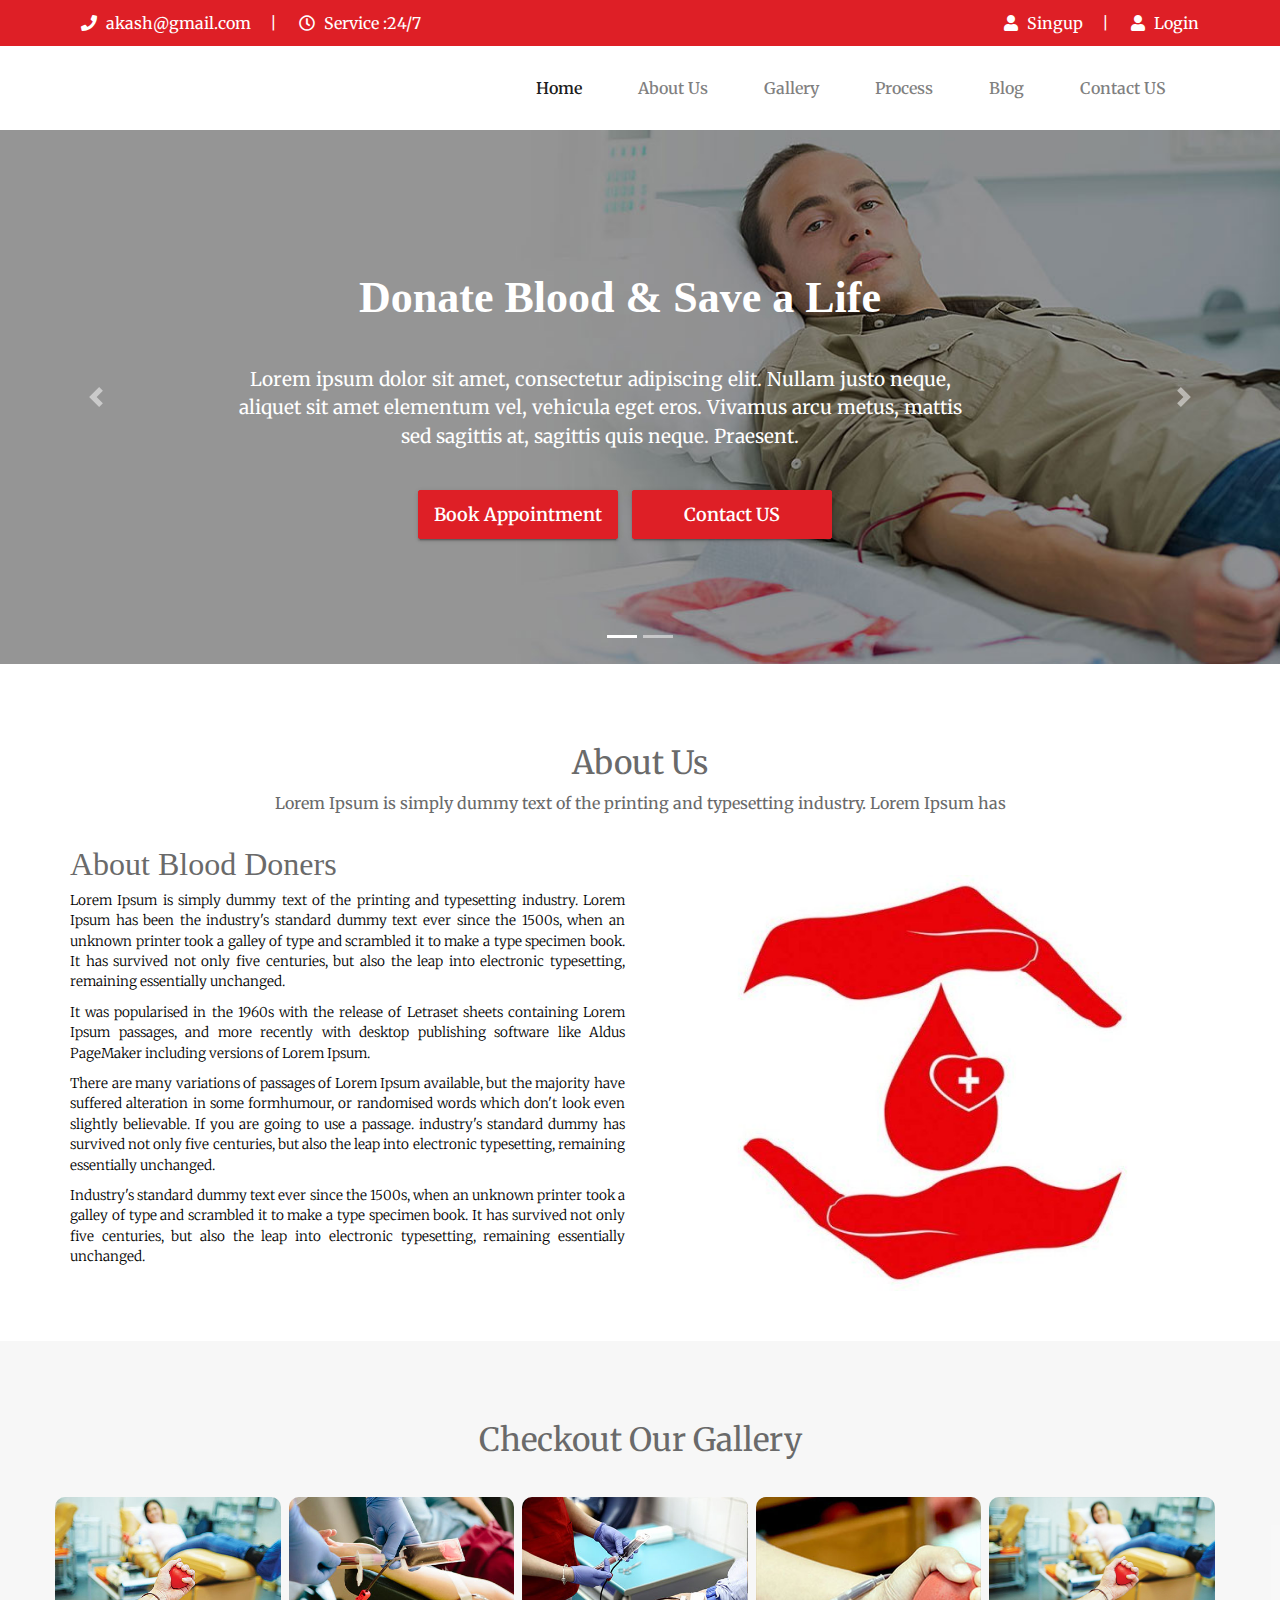
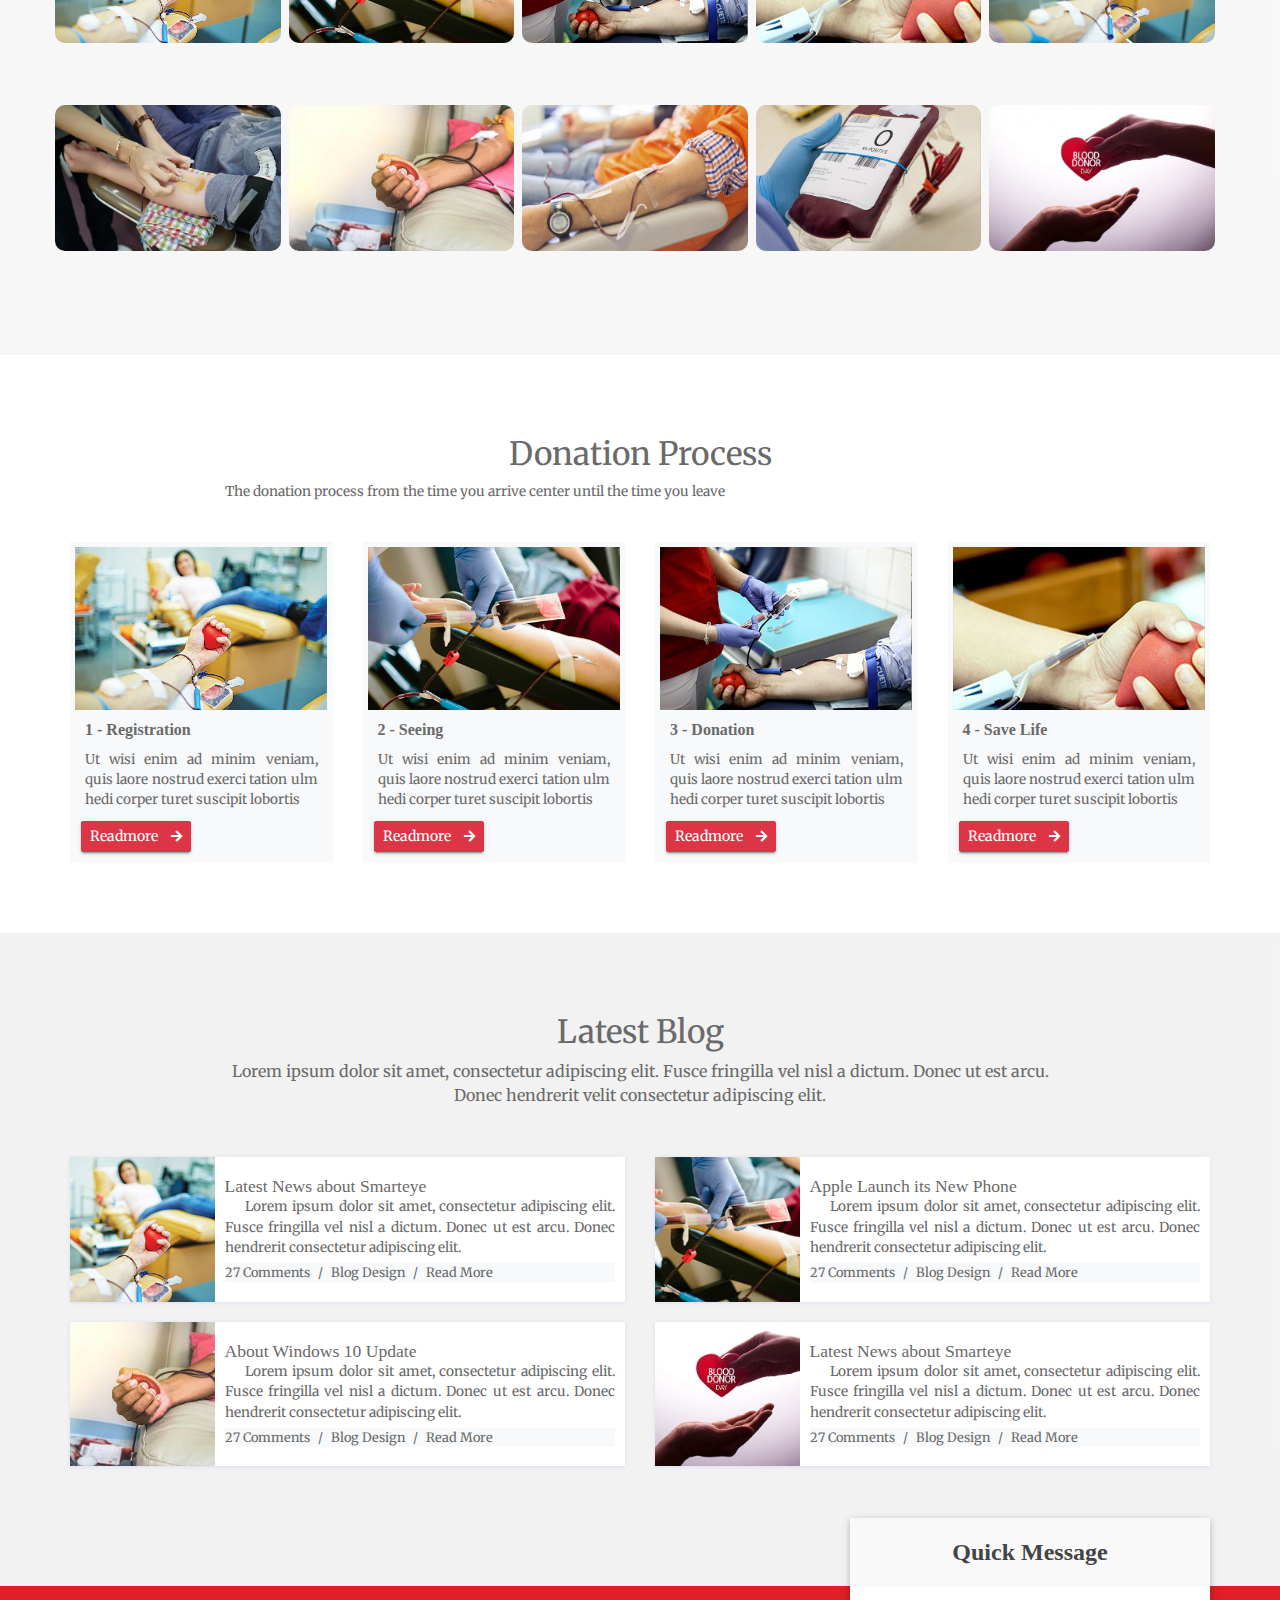
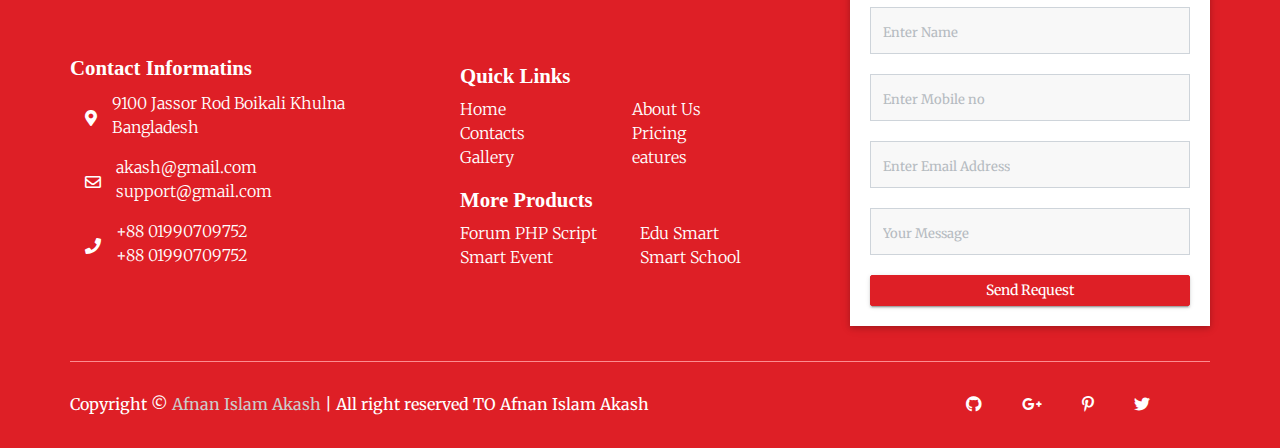
<file: blood bank/index.html>
<!doctype html>
<html lang="en">

<head>
    <meta charset="utf-8">
    <meta name="viewport" content="width=device-width, initial-scale=1, shrink-to-fit=no">
    <title>Blood Bakn</title>
    <link rel="shortcut icon" href="assets/images/fav.png" type="image/x-icon">
    <link href="https://fonts.googleapis.com/css?family=Merriweather&display=swap" rel="stylesheet">
    <link rel="shortcut icon" href="assets/images/fav.jpg">
    <link rel="stylesheet" href="assets/css/bootstrap.min.css">
    <link rel="stylesheet" href="assets/css/fontawsom-all.min.css">
    <link rel="stylesheet" href="assets/plugins/grid-gallery/css/grid-gallery.min.css">
    <link rel="stylesheet" type="text/css" href="assets/css/style.css" />
</head>

<body>
        <header class="continer-fluid ">
            <div class="header-top">
                <div class="container">
                    <div class="row col-det">
                        <div class="col-lg-6 d-none d-lg-block">
                            <ul class="ulleft">
                                <li>
                                    <i class="fa fa-phone"></i>
                                    akash@gmail.com
                                    <span>|</span></li>
                                <li>
                                    <i class="far fa-clock"></i>
                                    Service :24/7</li>
                            </ul>
                        </div>
                        <div class="col-lg-6 col-md-12">
                            <ul class="ulright">
                                <li>
                                    <i class="fas fa-user"></i>
                                   <a href="singup.html" style="color:#fff;"> Singup </a>
                                    <span>|</span></li>
                                <li>
                                    <i class="fas fa-user"></i>
                                    <a href="login.html" style="color:#fff;"> Login </a>
                                </li>
                            </ul>
                        </div>
                    </div>
                </div>
            </div>
            <div id="menu-jk" class="header-bottom">
                <div class="container">
                    <div class="row nav-row">
                        <div class="col-md-3 logo">
                            
                        </div>
                        <div class="col-md-9 nav-col">
                            <nav class="navbar navbar-expand-lg navbar-light">

                                <button
                                    class="navbar-toggler"
                                    type="button"
                                    data-toggle="collapse"
                                    data-target="#navbarNav"
                                    aria-controls="navbarNav"
                                    aria-expanded="false"
                                    aria-label="Toggle navigation">
                                    <span class="navbar-toggler-icon"></span>
                                </button>
                                <div class="collapse navbar-collapse" id="navbarNav">
                                    <ul class="navbar-nav">
                                        <li class="nav-item active">
                                            <a class="nav-link" href="index.html">Home
                                            </a>
                                        </li>
                                        <li class="nav-item">
                                            <a class="nav-link" href="#about">About Us</a>
                                        </li>
                                       
                                        <li class="nav-item">
                                            <a class="nav-link" href="#gallery">Gallery</a>
                                        </li>
                                         <li class="nav-item">
                                            <a class="nav-link" href="#process">Process</a>
                                        </li>
                                        <li class="nav-item">
                                            <a class="nav-link" href="#blog">Blog</a>
                                        </li>
                                        <li class="nav-item">
                                            <a class="nav-link" href="#contact">Contact US</a>
                                        </li>
                                    </ul>
                                </div>
                            </nav>
                        </div>
                    </div>
                </div>
            </div>
        </header>
        
        
    <!-- ################# Slider Starts Here#######################--->

    <div class="slider-detail">

        <div id="carouselExampleIndicators" class="carousel slide" data-ride="carousel">
            <ol class="carousel-indicators">
                <li data-target="#carouselExampleIndicators" data-slide-to="0" class="active"></li>
                <li data-target="#carouselExampleIndicators" data-slide-to="1"></li>

            </ol>
            <div class="carousel-inner">
                <div class="carousel-item active">
                    <img class="d-block w-100" src="assets/images/slider/slide-02.jpg" alt="First slide">
                    <div class="carousel-caption d-none d-md-block">
                        <h5 class=" bounceInDown">Donate Blood & Save a Life</h5>
                        <p class=" bounceInLeft">Lorem ipsum dolor sit amet, consectetur adipiscing elit. Nullam justo neque, <br>
                            aliquet sit amet elementum vel, vehicula eget eros. Vivamus arcu metus, mattis <br>
                            sed sagittis at, sagittis quis neque. Praesent.</p>

                        <div class=" vbh">

                            <div class="btn btn-success  bounceInUp"> Book Appointment </div>
                            <div class="btn btn-success  bounceInUp"> Contact US </div>
                        </div>
                    </div>
                </div>

                <div class="carousel-item">
                    <img class="d-block w-100" src="assets/images/slider/slide-03.jpg" alt="Third slide">
                    <div class="carousel-caption vdg-cur d-none d-md-block">
                        <h5 class=" bounceInDown">Donate Blood & Save a Life</h5>
                        <p class=" bounceInLeft">Lorem ipsum dolor sit amet, consectetur adipiscing elit. Nullam justo neque, <br>
                            aliquet sit amet elementum vel, vehicula eget eros. Vivamus arcu metus, mattis <br>
                            sed sagittis at, sagittis quis neque. Praesent.</p>

                        <div class=" vbh">

                            <div class="btn btn-danger  bounceInUp"> Donate Now </div>
                            <div class="btn btn-danger  bounceInUp"> Contact US </div>
                        </div>
                    </div>
                </div>

            </div>
            <a class="carousel-control-prev" href="#carouselExampleIndicators" role="button" data-slide="prev">
                <span class="carousel-control-prev-icon" aria-hidden="true"></span>
                <span class="sr-only">Previous</span>
            </a>
            <a class="carousel-control-next" href="#carouselExampleIndicators" role="button" data-slide="next">
                <span class="carousel-control-next-icon" aria-hidden="true"></span>
                <span class="sr-only">Next</span>
            </a>
        </div>


    </div>
    
    <!--*************** About Us Starts Here ***************-->
   <section id="about" class="contianer-fluid about-us">
       <div class="container">
           <div class="row session-title">
               <h2>About Us</h2>
               <p>Lorem Ipsum is simply dummy text of the printing and typesetting industry. Lorem Ipsum has</p>
           </div>
            <div class="row">
                <div class="col-md-6 text">
                    <h2>About Blood Doners</h2>
                    <p>Lorem Ipsum is simply dummy text of the printing and typesetting industry. Lorem Ipsum has been the industry's standard dummy text ever since the 1500s, when an unknown printer took a galley of type and scrambled it to make a type specimen book. It has survived not only five centuries, but also the leap into electronic typesetting, remaining essentially unchanged.</p>
                    <p> It was popularised in the 1960s with the release of Letraset sheets containing Lorem Ipsum passages, and more recently with desktop publishing software like Aldus PageMaker including versions of Lorem Ipsum.</p>
                    <p>There are many variations of passages of Lorem Ipsum available, but the majority have suffered alteration in some formhumour, or randomised words which don't look even slightly believable. If you are going to use a passage. industry's standard dummy has survived not only five centuries, but also the leap into electronic typesetting, remaining essentially unchanged.</p>
                    <p>Industry's standard dummy text ever since the 1500s, when an unknown printer took a galley of type and scrambled it to make a type specimen book. It has survived not only five centuries, but also the leap into electronic typesetting, remaining essentially unchanged.</p>
                </div>
                <div class="col-md-6 image">
                    <img src="assets/images/about.jpg" alt="">
                </div>
            </div>
       </div>
   </section>
    
          
    
      <!-- ################# Gallery Start Here #######################--->
     
    <div id="gallery" class="gallery container-fluid">
        <div class="container">
            <div class="row session-title">
                <h2>Checkout Our Gallery</h2>
            </div>
            <div class="gallery-row row">
                    <div id="gg-screen"></div>
                    <div class="gg-box">
                            <div class="gg-element">
                                <img src="assets/images/gallery/g1.jpg">
                            </div>
                            <div class="gg-element">
                                <img src="assets/images/gallery/g2.jpg">
                            </div>
                            <div class="gg-element">
                                <img src="assets/images/gallery/g3.jpg">
                            </div>
                            <div class="gg-element">
                                <img src="assets/images/gallery/g4.jpg">
                            </div>
                            <div class="gg-element">
                                <img src="assets/images/gallery/g5.jpg">
                            </div>
                            <div class="gg-element">
                                <img src="assets/images/gallery/g6.jpg">
                            </div>
                            <div class="gg-element">
                                <img src="assets/images/gallery/g7.jpg">
                            </div>
                            <div class="gg-element">
                                <img src="assets/images/gallery/g8.jpg">
                            </div>
                            <div class="gg-element">
                                <img src="assets/images/gallery/g9.jpg">
                            </div>
                            <div class="gg-element">
                                <img src="assets/images/gallery/g10.jpg">
                            </div>
                            
                            
                          </div>
            </div>
        </div>
    </div>
    
    
    
     <!-- ################# Donation Process Start Here #######################--->
     
     <section id="process" class="donation-care">
         <div class="container">
           <div class="row session-title">
               <h2>Donation Process</h2>
               <p>The donation process from the time you arrive center until the time you leave</p>
           </div>
            <div class="row">
                 <div class="col-md-3 col-sm-6 vd">
                    <div class="bkjiu">
                     <img src="assets/images/gallery/g1.jpg" alt="">
                     <h4><b>1 - </b>Registration</h4>
                     <p>Ut wisi enim ad minim veniam, quis laore nostrud exerci tation ulm hedi corper turet suscipit lobortis</p>
                     <button class="btn btn-sm btn-danger">Readmore <i class="fas fa-arrow-right"></i></button>
                     </div>
                 </div>
                 <div class="col-md-3 col-sm-6 vd">
                    <div class="bkjiu">
                     <img src="assets/images/gallery/g2.jpg" alt="">
                        <h4><b>2 - </b>Seeing</h4>
                     <p>Ut wisi enim ad minim veniam, quis laore nostrud exerci tation ulm hedi corper turet suscipit lobortis</p>
                     <button class="btn btn-sm btn-danger">Readmore <i class="fas fa-arrow-right"></i></button>
                     </div>
                 </div>
                 <div class="col-md-3 col-sm-6 vd">
                    <div class="bkjiu">
                     <img src="assets/images/gallery/g3.jpg" alt="">
                        <h4><b>3 - </b>Donation</h4>
                     <p>Ut wisi enim ad minim veniam, quis laore nostrud exerci tation ulm hedi corper turet suscipit lobortis</p>
                     <button class="btn btn-sm btn-danger">Readmore <i class="fas fa-arrow-right"></i></button>
                     </div>
                 </div>
                 <div class="col-md-3 col-sm-6 vd">
                    <div class="bkjiu">
                        <img src="assets/images/gallery/g4.jpg" alt="">
                        <h4><b>4 - </b>Save Life</h4>
                         <p>Ut wisi enim ad minim veniam, quis laore nostrud exerci tation ulm hedi corper turet suscipit lobortis</p>
                         <button class="btn btn-sm btn-danger">Readmore <i class="fas fa-arrow-right"></i></button>
                    </div> 
                 </div>
            </div>
            
             
         </div>
     </section>
     
     
     
     
         <!--################### Our Blog Starts Here #######################--->
        <div id="blog" class="blog-container contaienr-fluid">
            <div class="container">
                <div class="session-title row">
                  <h2>Latest Blog</h2>
                  <p>Lorem ipsum dolor sit amet, consectetur adipiscing elit. Fusce fringilla vel nisl a dictum. Donec ut est arcu. Donec hendrerit velit consectetur adipiscing elit.</p>
                </div>
                <div class="row news-row">
                    <div class="col-md-6">
                        <div class="news-card">
                            <div class="image">
                                <img src="assets/images/blog/blog_01.jpg" alt="">
                            </div>
                            <div class="detail">
                                <h3>Latest News about Smarteye</h3>
                                <p>Lorem ipsum dolor sit amet, consectetur adipiscing elit. Fusce fringilla vel nisl a dictum. Donec ut est arcu. Donec hendrerit consectetur adipiscing elit. </p>
                                <p class="footp">
                                    27 Comments <span>/</span>
                                    Blog Design <span>/</span>
                                    Read More
                                </p>
                            </div>
                        </div>
                    </div>
                    <div class="col-md-6">
                        <div class="news-card">
                            <div class="image">
                                <img src="assets/images/blog/blog_02.jpg" alt="">
                            </div>
                            <div class="detail">
                                <h3>Apple Launch its New Phone</h3>
                                <p>Lorem ipsum dolor sit amet, consectetur adipiscing elit. Fusce fringilla vel nisl a dictum. Donec ut est arcu. Donec hendrerit consectetur adipiscing elit. </p>
                                <p class="footp">
                                    27 Comments <span>/</span>
                                    Blog Design <span>/</span>
                                    Read More
                                </p>
                            </div>
                        </div>
                    </div>
                    <div class="col-md-6">
                        <div class="news-card">
                            <div class="image">
                                <img src="assets/images/blog/blog_03.jpg" alt="">
                            </div>
                            <div class="detail">
                                <h3>About Windows 10 Update</h3>
                                <p>Lorem ipsum dolor sit amet, consectetur adipiscing elit. Fusce fringilla vel nisl a dictum. Donec ut est arcu. Donec hendrerit consectetur adipiscing elit. </p>
                                <p class="footp">
                                    27 Comments <span>/</span>
                                    Blog Design <span>/</span>
                                    Read More
                                </p>
                            </div>
                        </div>
                    </div>
                    <div class="col-md-6">
                        <div class="news-card">
                            <div class="image">
                                <img src="assets/images/blog/blog_04.jpg" alt="">
                            </div>
                            <div class="detail">
                                <h3>Latest News about Smarteye</h3>
                                <p>Lorem ipsum dolor sit amet, consectetur adipiscing elit. Fusce fringilla vel nisl a dictum. Donec ut est arcu. Donec hendrerit consectetur adipiscing elit. </p>
                                <p class="footp">
                                    27 Comments <span>/</span>
                                    Blog Design <span>/</span>
                                    Read More
                                </p>
                            </div>
                        </div>
                    </div>
                </div>
            </div>
        </div>

     
     

   
      <!--*************** Footer  Starts Here *************** -->
    <footer id="contact" class="container-fluid">
        <div class="container">
            
            <div class="row content-ro">
                <div class="col-lg-4 col-md-12 footer-contact">
                    <h2>Contact Informatins</h2>
                    <div class="address-row">
                        <div class="icon">
                            <i class="fas fa-map-marker-alt"></i>
                        </div>
                        <div class="detail">
                            <p>9100 Jassor Rod Boikali Khulna Bangladesh</p>
                        </div>
                    </div>
                    <div class="address-row">
                        <div class="icon">
                            <i class="far fa-envelope"></i>
                        </div>
                        <div class="detail">
                            <p>akash@gmail.com <br> support@gmail.com</p>
                        </div>
                    </div>
                    <div class="address-row">
                        <div class="icon">
                            <i class="fas fa-phone"></i>
                        </div>
                        <div class="detail">
                            <p>+88 01990709752 <br> +88 01990709752</p>
                        </div>
                    </div>
                </div>
                <div class="col-lg-4 col-md-12 footer-links">
                   <div class="row no-margin mt-2">
                    <h2>Quick Links</h2>
                    <ul>
                        <li>Home</li>
                        <li>About Us</li>
                        <li>Contacts</li>
                        <li>Pricing</li>
                        <li>Gallery</li>
                        <li>eatures</li>

                    </ul>
                    </div>
                   <div class="row no-margin mt-1">
                       <h2 class="m-t-2">More Products</h2>
                     <ul>
                        <li>Forum PHP Script</li>
                        <li>Edu Smart</li>
                        <li>Smart Event</li>
                        <li>Smart School</li>


                    </ul>
                   </div>

                </div>
                <div class="col-lg-4 col-md-12 footer-form">
                    <div class="form-card">
                        <div class="form-title">
                            <h4>Quick Message</h4>
                        </div>
                        <div class="form-body">
                            <input type="text" placeholder="Enter Name" class="form-control">
                            <input type="text" placeholder="Enter Mobile no" class="form-control">
                            <input type="text" placeholder="Enter Email Address" class="form-control">
                            <input type="text" placeholder="Your Message" class="form-control">
                            <button class="btn btn-sm btn-primary w-100">Send Request</button>
                        </div>
                    </div>
                </div>
            </div>
            <div class="footer-copy">
                <div class="row">
                    <div class="col-lg-8 col-md-6">
                        <p>Copyright © <a href="https://github.com/monirulislamakash">Afnan Islam Akash</a> | All right reserved TO Afnan Islam Akash</p>
                    </div>
                    <div class="col-lg-4 col-md-6 socila-link">
                        <ul>
                            <li><a><i class="fab fa-github"></i></a></li>
                            <li><a><i class="fab fa-google-plus-g"></i></a></li>
                            <li><a><i class="fab fa-pinterest-p"></i></a></li>
                            <li><a><i class="fab fa-twitter"></i></a></li>
                            <li><a><i class="fab fa-facebook-f"></i></a></li>
                        </ul>
                    </div>
                </div>
            </div>
        </div>
    </footer>
    
    
</body>

    <script src="assets/js/jquery-3.2.1.min.js"></script>
    <script src="assets/js/popper.min.js"></script>
    <script src="assets/js/bootstrap.min.js"></script>
    <script src="assets/plugins/grid-gallery/js/grid-gallery.min.js"></script>
    <script src="assets/plugins/scroll-fixed/jquery-scrolltofixed-min.js"></script>
    <script src="assets/js/script.js"></script>
</html>
</file>
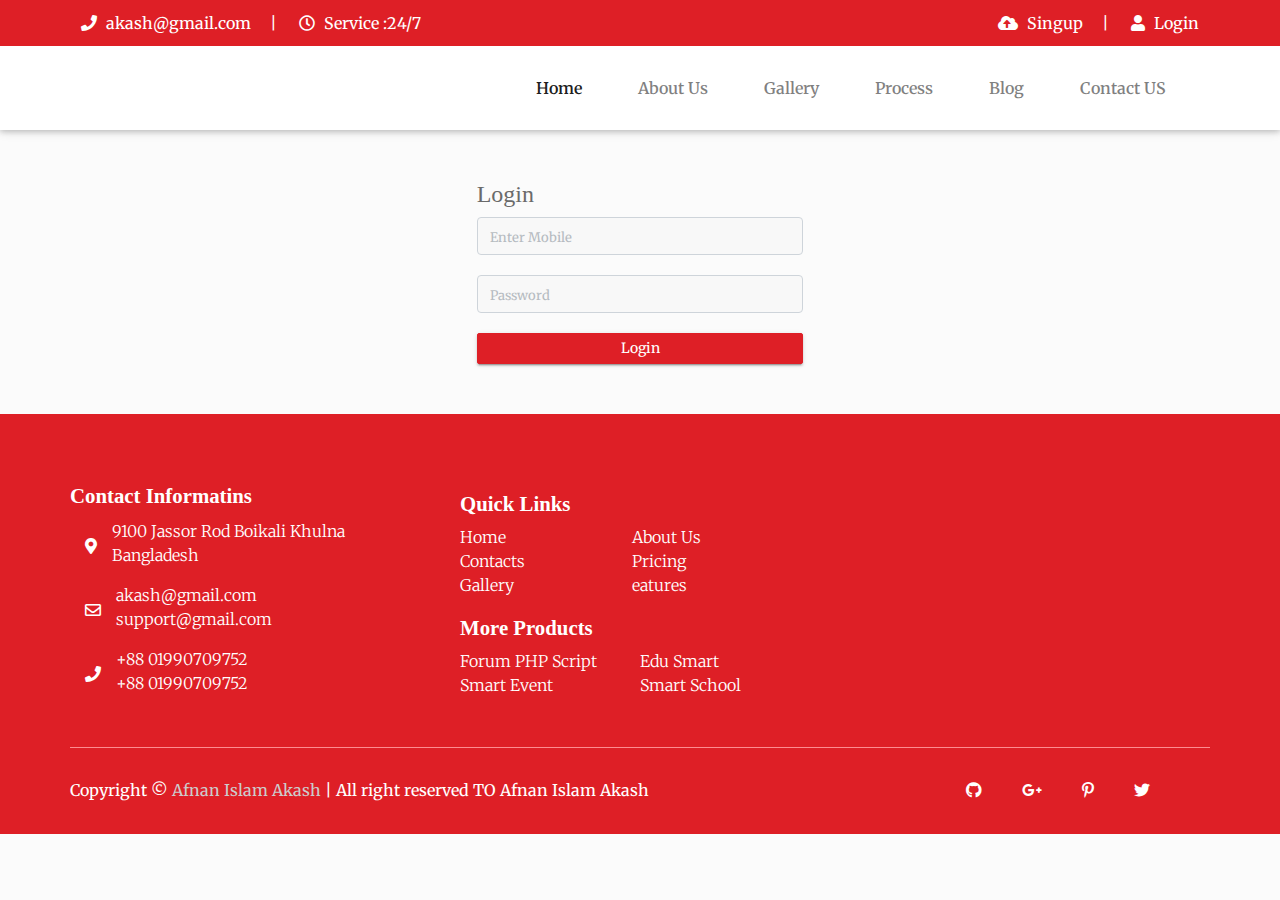
<file: blood bank/login.html>
<!doctype html>
<html lang="en">

<head>
    <meta charset="utf-8">
    <meta name="viewport" content="width=device-width, initial-scale=1, shrink-to-fit=no">
    <title>Blood Bakn</title>
    <link rel="shortcut icon" href="assets/images/fav.png" type="image/x-icon">
    <link href="https://fonts.googleapis.com/css?family=Merriweather&display=swap" rel="stylesheet">
    <link rel="shortcut icon" href="assets/images/fav.jpg">
    <link rel="stylesheet" href="assets/css/bootstrap.min.css">
    <link rel="stylesheet" href="assets/css/fontawsom-all.min.css">
    <link rel="stylesheet" href="assets/plugins/grid-gallery/css/grid-gallery.min.css">
    <link rel="stylesheet" type="text/css" href="assets/css/style.css" />
</head>

<body>
        <header class="continer-fluid ">
            <div class="header-top">
                <div class="container">
                    <div class="row col-det">
                        <div class="col-lg-6 d-none d-lg-block">
                            <ul class="ulleft">
                                <li>
                                    <i class="fa fa-phone"></i>
                                    akash@gmail.com
                                    <span>|</span></li>
                                <li>
                                    <i class="far fa-clock"></i>
                                    Service :24/7</li>
                            </ul>
                        </div>
                        <div class="col-lg-6 col-md-12">
                            <ul class="ulright">
                                <li>
                                    <i class="fas fa-cloud-upload-alt"></i>
                                    <a href="singup.html" style="color:#fff;"> Singup </a>
                                    <span>|</span></li>
                                <li>
                                    <i class="fas fa-user"></i>
                                   <a href="login.html" style="color:#fff;"> Login </a>
                                </li>
                            </ul>
                        </div>
                    </div>
                </div>
            </div>
            <div id="menu-jk" class="header-bottom">
                <div class="container">
                    <div class="row nav-row">
                        <div class="col-md-3 logo">
                            
                        </div>
                        <div class="col-md-9 nav-col">
                            <nav class="navbar navbar-expand-lg navbar-light">

                                <button
                                    class="navbar-toggler"
                                    type="button"
                                    data-toggle="collapse"
                                    data-target="#navbarNav"
                                    aria-controls="navbarNav"
                                    aria-expanded="false"
                                    aria-label="Toggle navigation">
                                    <span class="navbar-toggler-icon"></span>
                                </button>
                                <div class="collapse navbar-collapse" id="navbarNav">
                                    <ul class="navbar-nav">
                                        <li class="nav-item active">
                                            <a class="nav-link" href="index.html">Home
                                            </a>
                                        </li>
                                        <li class="nav-item">
                                            <a class="nav-link" href="index.html#about">About Us</a>
                                        </li>
                                       
                                        <li class="nav-item">
                                            <a class="nav-link" href="index.html#gallery">Gallery</a>
                                        </li>
                                         <li class="nav-item">
                                            <a class="nav-link" href="index.html#process">Process</a>
                                        </li>
                                        <li class="nav-item">
                                            <a class="nav-link" href="index.html#blog">Blog</a>
                                        </li>
                                        <li class="nav-item">
                                            <a class="nav-link" href="index.html#contact">Contact US</a>
                                        </li>
                                    </ul>
                                </div>
                            </nav>
                        </div>
                    </div>
                </div>
            </div>
        </header>
        
        
    <!-- ################# Slider Starts Here#######################--->

    

                <div class="col-lg-4 col-md-12" style="padding:50px; margin:0 auto; width:100%;">
                    <div class="form-card">
                        <div class="form-title">
                            <h4>Login</h4>
                        </div>
                        <div class="form-body">
                            <input type="text" placeholder="Enter Mobile" class="form-control">
                            <input type="text" placeholder="Password" class="form-control">

                            <button class="btn btn-sm btn-primary w-100">Login</button>
                        </div>
                    </div>
                </div>
     

   
      <!--*************** Footer  Starts Here *************** -->
    <footer id="contact" class="container-fluid">
        <div class="container">
            
            <div class="row content-ro">
                <div class="col-lg-4 col-md-12 footer-contact">
                    <h2>Contact Informatins</h2>
                    <div class="address-row">
                        <div class="icon">
                            <i class="fas fa-map-marker-alt"></i>
                        </div>
                        <div class="detail">
                            <p>9100 Jassor Rod Boikali Khulna Bangladesh</p>
                        </div>
                    </div>
                    <div class="address-row">
                        <div class="icon">
                            <i class="far fa-envelope"></i>
                        </div>
                        <div class="detail">
                            <p>akash@gmail.com <br> support@gmail.com</p>
                        </div>
                    </div>
                    <div class="address-row">
                        <div class="icon">
                            <i class="fas fa-phone"></i>
                        </div>
                        <div class="detail">
                            <p>+88 01990709752 <br> +88 01990709752</p>
                        </div>
                    </div>
                </div>
                <div class="col-lg-4 col-md-12 footer-links">
                   <div class="row no-margin mt-2">
                    <h2>Quick Links</h2>
                    <ul>
                        <li>Home</li>
                        <li>About Us</li>
                        <li>Contacts</li>
                        <li>Pricing</li>
                        <li>Gallery</li>
                        <li>eatures</li>

                    </ul>
                    </div>
                   <div class="row no-margin mt-1">
                       <h2 class="m-t-2">More Products</h2>
                     <ul>
                        <li>Forum PHP Script</li>
                        <li>Edu Smart</li>
                        <li>Smart Event</li>
                        <li>Smart School</li>


                    </ul>
                   </div>

                </div>
            </div>
            <div class="footer-copy">
                <div class="row">
                    <div class="col-lg-8 col-md-6">
                        <p>Copyright © <a href="https://github.com/monirulislamakash">Afnan Islam Akash</a> | All right reserved TO Afnan Islam Akash</p>
                    </div>
                    <div class="col-lg-4 col-md-6 socila-link">
                        <ul>
                            <li><a><i class="fab fa-github"></i></a></li>
                            <li><a><i class="fab fa-google-plus-g"></i></a></li>
                            <li><a><i class="fab fa-pinterest-p"></i></a></li>
                            <li><a><i class="fab fa-twitter"></i></a></li>
                            <li><a><i class="fab fa-facebook-f"></i></a></li>
                        </ul>
                    </div>
                </div>
            </div>
        </div>
    </footer>
    
    
</body>

    <script src="assets/js/jquery-3.2.1.min.js"></script>
    <script src="assets/js/popper.min.js"></script>
    <script src="assets/js/bootstrap.min.js"></script>
    <script src="assets/plugins/grid-gallery/js/grid-gallery.min.js"></script>
    <script src="assets/plugins/scroll-fixed/jquery-scrolltofixed-min.js"></script>
    <script src="assets/js/script.js"></script>
</html>
</file>
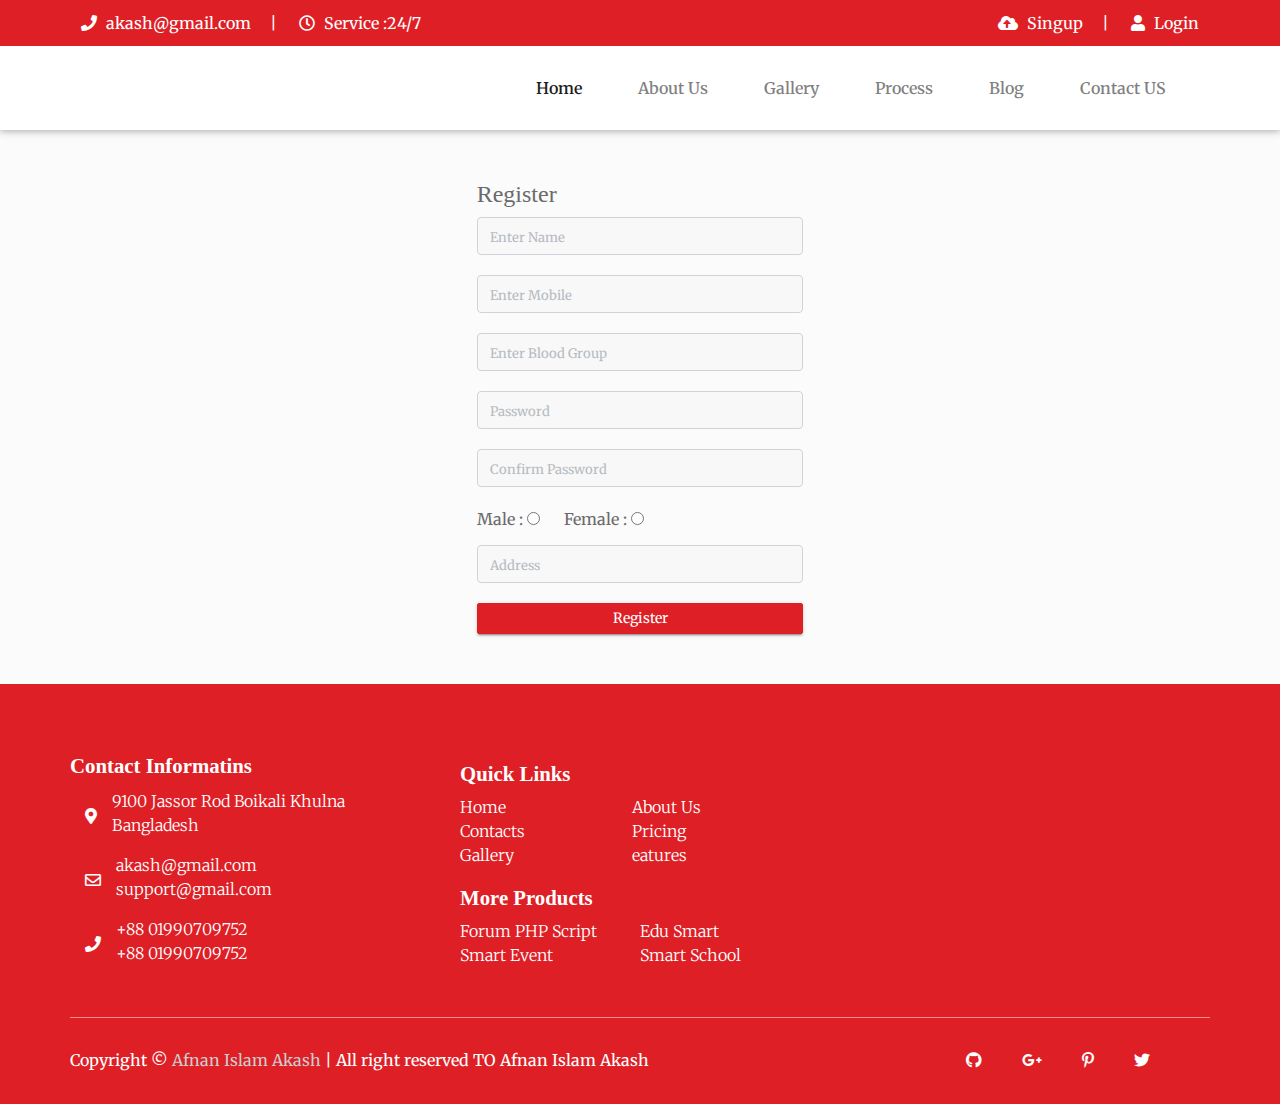
<file: blood bank/singup.html>
<!doctype html>
<html lang="en">

<head>
    <meta charset="utf-8">
    <meta name="viewport" content="width=device-width, initial-scale=1, shrink-to-fit=no">
    <title>Blood Bakn</title>
    <link rel="shortcut icon" href="assets/images/fav.png" type="image/x-icon">
    <link href="https://fonts.googleapis.com/css?family=Merriweather&display=swap" rel="stylesheet">
    <link rel="shortcut icon" href="assets/images/fav.jpg">
    <link rel="stylesheet" href="assets/css/bootstrap.min.css">
    <link rel="stylesheet" href="assets/css/fontawsom-all.min.css">
    <link rel="stylesheet" href="assets/plugins/grid-gallery/css/grid-gallery.min.css">
    <link rel="stylesheet" type="text/css" href="assets/css/style.css" />
</head>

<body>
        <header class="continer-fluid ">
            <div class="header-top">
                <div class="container">
                    <div class="row col-det">
                        <div class="col-lg-6 d-none d-lg-block">
                            <ul class="ulleft">
                                <li>
                                    <i class="fa fa-phone"></i>
                                    akash@gmail.com
                                    <span>|</span></li>
                                <li>
                                    <i class="far fa-clock"></i>
                                    Service :24/7</li>
                            </ul>
                        </div>
                        <div class="col-lg-6 col-md-12">
                            <ul class="ulright">
                                <li>
                                    <i class="fas fa-cloud-upload-alt"></i>
                                    <a href="singup.html" style="color:#fff;"> Singup </a>
                                    <span>|</span></li>
                                <li>
                                    <i class="fas fa-user"></i>
                                    <a href="login.html" style="color:#fff;"> Login </a>
                                </li>
                            </ul>
                        </div>
                    </div>
                </div>
            </div>
            <div id="menu-jk" class="header-bottom">
                <div class="container">
                    <div class="row nav-row">
                        <div class="col-md-3 logo">
                            
                        </div>
                        <div class="col-md-9 nav-col">
                            <nav class="navbar navbar-expand-lg navbar-light">

                                <button
                                    class="navbar-toggler"
                                    type="button"
                                    data-toggle="collapse"
                                    data-target="#navbarNav"
                                    aria-controls="navbarNav"
                                    aria-expanded="false"
                                    aria-label="Toggle navigation">
                                    <span class="navbar-toggler-icon"></span>
                                </button>
                                <div class="collapse navbar-collapse" id="navbarNav">
                                    <ul class="navbar-nav">
                                        <li class="nav-item active">
                                            <a class="nav-link" href="index.html">Home
                                            </a>
                                        </li>
                                        <li class="nav-item">
                                            <a class="nav-link" href="index.html#about">About Us</a>
                                        </li>
                                       
                                        <li class="nav-item">
                                            <a class="nav-link" href="index.html#gallery">Gallery</a>
                                        </li>
                                         <li class="nav-item">
                                            <a class="nav-link" href="index.html#process">Process</a>
                                        </li>
                                        <li class="nav-item">
                                            <a class="nav-link" href="index.html#blog">Blog</a>
                                        </li>
                                        <li class="nav-item">
                                            <a class="nav-link" href="index.html#contact">Contact US</a>
                                        </li>
                                    </ul>
                                </div>
                            </nav>
                        </div>
                    </div>
                </div>
            </div>
        </header>
        
        
    <!-- ################# Slider Starts Here#######################--->

    

                <div class="col-lg-4 col-md-12" style="padding:50px; margin:0 auto; width:100%;">
                    <div class="form-card">
                        <div class="form-title">
                            <h4>Register</h4>
                        </div>
                        <div class="form-body">
                            <input type="text" placeholder="Enter Name" class="form-control">
                            <input type="text" placeholder="Enter Mobile" class="form-control">
                            <input type="text" placeholder="Enter Blood Group" class="form-control">
                            <input type="text" placeholder="Password" class="form-control">
                            <input type="text" placeholder="Confirm Password" class="form-control">
                            Male : <input type="radio" name="gender" style="margin-right: 20px; margin-bottom:20px;">
                            Female : <input type="radio" name="gender" style="margin-right: 20px; margin-bottom:20px;">
                            <input type="text" placeholder="Address" class="form-control">
                            <button class="btn btn-sm btn-primary w-100">Register</button>
                        </div>
                    </div>
                </div>
     

   
      <!--*************** Footer  Starts Here *************** -->
    <footer id="contact" class="container-fluid">
        <div class="container">
            
            <div class="row content-ro">
                <div class="col-lg-4 col-md-12 footer-contact">
                    <h2>Contact Informatins</h2>
                    <div class="address-row">
                        <div class="icon">
                            <i class="fas fa-map-marker-alt"></i>
                        </div>
                        <div class="detail">
                            <p>9100 Jassor Rod Boikali Khulna Bangladesh</p>
                        </div>
                    </div>
                    <div class="address-row">
                        <div class="icon">
                            <i class="far fa-envelope"></i>
                        </div>
                        <div class="detail">
                            <p>akash@gmail.com <br> support@gmail.com</p>
                        </div>
                    </div>
                    <div class="address-row">
                        <div class="icon">
                            <i class="fas fa-phone"></i>
                        </div>
                        <div class="detail">
                            <p>+88 01990709752 <br> +88 01990709752</p>
                        </div>
                    </div>
                </div>
                <div class="col-lg-4 col-md-12 footer-links">
                   <div class="row no-margin mt-2">
                    <h2>Quick Links</h2>
                    <ul>
                        <li>Home</li>
                        <li>About Us</li>
                        <li>Contacts</li>
                        <li>Pricing</li>
                        <li>Gallery</li>
                        <li>eatures</li>

                    </ul>
                    </div>
                   <div class="row no-margin mt-1">
                       <h2 class="m-t-2">More Products</h2>
                     <ul>
                        <li>Forum PHP Script</li>
                        <li>Edu Smart</li>
                        <li>Smart Event</li>
                        <li>Smart School</li>


                    </ul>
                   </div>

                </div>
            </div>
            <div class="footer-copy">
                <div class="row">
                    <div class="col-lg-8 col-md-6">
                        <p>Copyright © <a href="https://github.com/monirulislamakash">Afnan Islam Akash</a> | All right reserved TO Afnan Islam Akash</p>
                    </div>
                    <div class="col-lg-4 col-md-6 socila-link">
                        <ul>
                            <li><a><i class="fab fa-github"></i></a></li>
                            <li><a><i class="fab fa-google-plus-g"></i></a></li>
                            <li><a><i class="fab fa-pinterest-p"></i></a></li>
                            <li><a><i class="fab fa-twitter"></i></a></li>
                            <li><a><i class="fab fa-facebook-f"></i></a></li>
                        </ul>
                    </div>
                </div>
            </div>
        </div>
    </footer>
    
    
</body>

    <script src="assets/js/jquery-3.2.1.min.js"></script>
    <script src="assets/js/popper.min.js"></script>
    <script src="assets/js/bootstrap.min.js"></script>
    <script src="assets/plugins/grid-gallery/js/grid-gallery.min.js"></script>
    <script src="assets/plugins/scroll-fixed/jquery-scrolltofixed-min.js"></script>
    <script src="assets/js/script.js"></script>
</html>
</file>
<file: blood bank/assets/css/style.css>
/* =======================================================================
Template Name: Youtubers
Author:  SmartEye Technologies
Author URI: www.smarteyeapps.com
Version: 1.0
coder name:Prabin Raja
Description: This Template is created for Youtubers
======================================================================= */
/* ===================================== Import Less ================================== */
/* ===================================== Basic CSS ==================================== */
* {
  margin: 0px;
  padding: 0px;
  list-style: none; }

img {
  max-width: 100%; }

a {
  text-decoration: none;
  outline: none;
  color: #444; }

a:hover {
  color: #444; }

ul {
  margin-bottom: 0;
  padding-left: 0; }

a:hover,
a:focus,
input,
textarea {
  text-decoration: none;
  outline: none; }

.center {
  text-align: center; }

.left {
  text-align: left; }

.right {
  text-align: right; }

.cp {
  cursor: pointer; }

html, body {
  height: 100%; }

p {
  margin-bottom: 0px;
  width: 100%; }

.no-padding {
  padding: 0px; }

.no-margin {
  margin: 0px; }

.hid {
  display: none; }

.top-mar {
  margin-top: 15px; }

.h-100 {
  height: 100%; }

::placeholder {
  color: #747f8a !important;
  font-size: 13px;
  opacity: .5 !important; }

.container-fluid {
  padding: 0px; }

h1, h2, h3, h4, h5, h6 {
  font-family: montserrat; }

strong {
  font-family: montserrat; }

body {
  background-color: #f1f1f145 !important;
  font-family: 'Merriweather', serif;
  color: #6A6A6A;
  overflow-x: hidden; }

.session-title {
  padding: 30px;
  margin: 0px; }
  .session-title h2 {
    width: 100%;
    text-align: center;
    font-family: 'Merriweather', serif;
    font-weight: 400; }
  .session-title p {
    max-width: 850px;
    text-align: center;
    float: none;
    margin: auto; }
  .session-title span {
    float: right;
    font-style: italic; }

.inner-title {
  padding: 20px;
  padding-left: 0px;
  margin: 0px;
  margin-bottom: 10px;
  padding-bottom: 0px;
  border-bottom: 1px solid #ccccccc4;
  display: block;
  padding-right: 0px; }
  .inner-title h2 {
    width: 100%;
    text-align: center;
    font-size: 1rem;
    font-weight: 600;
    text-align: left;
    border-bottom: 1px solid #863dd9;
    padding-bottom: 10px;
    margin-bottom: 0px;
    width: 300px; }
  .inner-title p {
    width: 100%;
    text-align: center; }
  .inner-title .btn {
    float: right;
    margin-top: -38px;
    font-weight: 600;
    font-size: .8rem; }

.page-nav {
  padding: 40px;
  text-align: center;
  padding-top: 160px; }
  .page-nav ul {
    float: none;
    margin: auto; }
  @media screen and (max-width: 576px) {
    .page-nav {
      padding-top: 186px; } }
  @media screen and (max-width: 356px) {
    .page-nav {
      padding-top: 206px; } }
  .page-nav h2 {
    font-size: 36px;
    width: 100%;
    color: #444; }
    @media screen and (max-width: 600px) {
      .page-nav h2 {
        font-size: 26px; } }
  .page-nav ul li {
    float: left;
    margin-right: 10px;
    margin-top: 10px;
    font-size: 16px; }
    .page-nav ul li i {
      width: 30px;
      text-align: center;
      color: #444; }
    .page-nav ul li a {
      color: #444; }

.btn-success {
  background-color: #de1f26;
  border-color: #de1f26; }
  .btn-success:hover {
    background-color: #de1f26 !important;
    border-color: #de1f26 !important; }
  .btn-success:active {
    background-color: #de1f26 !important;
    border-color: #de1f26 !important; }
  .btn-success:focus {
    background-color: #de1f26 !important;
    border-color: #de1f26 !important;
    box-shadow: none !important; }

.btn-primary {
  background-color: #de1f26;
  border-color: #de1f26; }
  .btn-primary:hover {
    background-color: #de1f26 !important;
    border-color: #de1f26 !important; }
  .btn-primary:active {
    background-color: #de1f26 !important;
    border-color: #de1f26 !important; }
  .btn-primary:focus {
    background-color: #de1f26 !important;
    border-color: #de1f26 !important;
    box-shadow: none !important; }

.btn {
  box-shadow: 0 3px 1px -2px rgba(0, 0, 0, 0.2), 0 2px 2px 0 rgba(0, 0, 0, 0.14), 0 1px 5px 0 rgba(0, 0, 0, 0.12);
  border-radius: 2px; }

.form-control:focus {
  box-shadow: none !important;
  border: 2px solid  #863dd9; }

.btn-light {
  background-color: #FFF;
  color: #3F3F3F; }

.collapse.show {
  display: block !important; }

.form-control:focus {
  box-shadow: none;
  border: 2px solid #863dd9 !important; }

.form-control {
  background-color: #F8F8F8;
  margin-bottom: 20px; }
  .form-control:focus {
    background-color: #FFF;
    border-color: #CCC; }

.container {
  max-width: 1170px; }
  @media screen and (max-width: 575px) {
    .container {
      padding: 10px 15px; } }

html {
  scroll-behavior: smooth; }

header {
  box-shadow: 0 2px 5px 0 rgba(0, 0, 0, 0.16), 0 2px 10px 0 rgba(0, 0, 0, 0.12); }
  header .header-top {
    background-color: #de1f26; }
    header .header-top .col-det .ulleft li {
      float: left;
      padding: 11px;
      color: #FFF;
      font-size: 1rem;
      font-weight: 400; }
      header .header-top .col-det .ulleft li i {
        margin-right: 5px; }
      header .header-top .col-det .ulleft li span {
        margin-left: 15px; }
    header .header-top .col-det .ulright {
      float: right; }
      header .header-top .col-det .ulright li {
        float: left;
        padding: 11px;
        color: #FFF;
        font-size: 1rem; }
        header .header-top .col-det .ulright li i {
          margin-right: 5px; }
        header .header-top .col-det .ulright li span {
          margin-left: 15px; }
  header .header-bottom {
    background-color: #FFF; }
    header .header-bottom .navbar {
      float: right; }
      @media screen and (max-width: 991px) {
        header .header-bottom .navbar {
          width: 100%; } }
    header .header-bottom img {
      margin-top: 15px; }
      @media screen and (max-width: 991px) {
        header .header-bottom img {
          padding: 5px;
          margin-top: 0px;
          max-width: 230px; } }
  header .nav-col .navbar-nav li {
    padding: 14px 20px;
    font-weight: 600; }

@media screen and (max-width: 767px) {
  .navbar {
    padding: 0px; } }

.navbar-toggler {
  position: absolute;
  right: 0px;
  top: 19px; }
  @media screen and (max-width: 767px) {
    .navbar-toggler {
      top: -50px; } }

.scroll-to-fixed-fixed {
  background-color: #FFF;
  box-shadow: 0 2px 5px 0 rgba(0, 0, 0, 0.16), 0 2px 10px 0 rgba(0, 0, 0, 0.12); }

/* ===================================== Slider CSS ================================== */
.slider-detail .carousel-caption {
  text-align: left;
  bottom: 90px;
  bottom: 105px; }
  .slider-detail .carousel-caption h5 {
    font-size: 44px;
    margin-left: -40px;
    font-weight: 600;
    text-align: center; }
  .slider-detail .carousel-caption p {
    margin-left: -40px;
    margin-top: 40px;
    font-size: 19px;
    text-align: center; }
.slider-detail .vbh {
  margin-left: -40px;
  text-align: center; }
  .slider-detail .vbh .btn {
    padding: 10px;
    margin-top: 40px;
    width: 200px;
    margin-left: 10px;
    font-weight: 600;
    font-size: 18px; }
.slider-detail .vdg-cur {
  color: #FFF;
  padding-top: 70px; }

@media screen and (max-width: 1180px) {
  .slider-detail .carousel-caption {
    bottom: 30px; } }
@media screen and (max-width: 1057px) {
  .slider-detail .carousel-caption {
    bottom: 10px; } }
@media screen and (max-width: 1057px) {
  .slider-detail .carousel-caption h5 {
    font-size: 32px; } }
@media screen and (max-width: 927px) {
  .slider-detail .carousel-caption h5 {
    font-size: 22px; } }
@media screen and (max-width: 1057px) {
  .slider-detail .carousel-caption p {
    font-size: 16px; } }
@media screen and (max-width: 927px) {
  .slider-detail .carousel-caption p {
    font-size: 13px; } }
/* ===================================== Donation Process CSS ================================== */
.donation-care {
  padding: 50px;
  background-color: #FFF; }
  @media screen and (max-width: 940px) {
    .donation-care {
      padding: 30px 10px; } }
  .donation-care h4 {
    padding: 10px;
    margin-bottom: 0px;
    font-size: 1rem;
    font-weight: 600; }
  .donation-care p {
    padding: 10px;
    padding-top: 0px;
    text-align: justify;
    font-size: .85rem; }
  .donation-care i {
    font-size: 13px;
    margin-left: 10px; }
  .donation-care .vd {
    margin-bottom: 20px; }
  .donation-care .bkjiu {
    background-color: #F8F9FA;
    padding: 5px; }
    .donation-care .bkjiu .btn {
      margin-bottom: 6px;
      margin-left: 6px; }

@media screen and (max-width: 940px) {
  .health-care {
    padding: 50px 10px; } }
/* ===================================== About US CSS ================================== */
.about-us {
  padding: 50px;
  background-color: #FFF; }
  @media screen and (max-width: 940px) {
    .about-us {
      padding: 30px 10px; } }
  .about-us .text p {
    font-weight: 300;
    font-size: .85rem;
    color: #000;
    margin-bottom: 10px;
    text-align: justify; }
  .about-us .image img {
    margin-top: 30px; }

/* ===================================== About US CSS ================================== */
footer {
  background: #de1f26;
  padding: 50px !important;
  padding: 50px;
  padding-bottom: 32px !important; }
  @media screen and (max-width: 940px) {
    footer {
      padding: 30px 10px; } }
  @media screen and (max-width: 600px) {
    footer {
      padding-bottom: 0px !important;
      padding-left: 15px !important;
      padding-right: 15px !important; } }
  @media screen and (max-width: 991px) {
    footer {
      padding-bottom: 50px !important; } }
  footer .content-ro {
    color: #FFF;
    margin-top: 20px; }
    footer .content-ro h2 {
      font-size: 1.3rem;
      font-weight: 600; }
    footer .content-ro .footer-contact .address-row {
      display: flex;
      margin-top: 10px; }
      footer .content-ro .footer-contact .address-row .icon {
        padding: 15px; }
      footer .content-ro .footer-contact .address-row .detail p {
        font-weight: 300; }
    footer .content-ro .footer-links ul {
      margin-bottom: 15px; }
      footer .content-ro .footer-links ul li {
        float: left;
        width: 50%;
        font-weight: 300; }
    footer .content-ro .form-card {
      margin-top: -138px;
      box-shadow: 0 2px 5px 0 rgba(0, 0, 0, 0.16), 0 2px 10px 0 rgba(0, 0, 0, 0.12);
      background-color: #fff; }
      @media screen and (max-width: 600px) {
        footer .content-ro .form-card {
          margin-top: 10px; } }
      footer .content-ro .form-card .form-title {
        padding: 20px;
        background-color: #f9f9f9; }
        footer .content-ro .form-card .form-title h4 {
          margin-bottom: 0px;
          font-weight: 600;
          color: #444;
          text-align: center; }
      footer .content-ro .form-card .form-body {
        padding: 20px;
        border-top: 1px solid #cccccc5; }
        footer .content-ro .form-card .form-body input {
          border-radius: 0px;
          height: 47px; }
  footer .footer-copy {
    padding: 30px 0px;
    color: #FFF;
    margin-top: 35px;
    border-top: 1px solid #fd8c90;
    padding-bottom: 0px; }
    footer .footer-copy a {
      color: #ccc; }
    @media screen and (max-width: 991px) {
      footer .footer-copy .socila-link {
        margin-top: 20px; } }
    footer .footer-copy .socila-link ul {
      float: right; }
      footer .footer-copy .socila-link ul li {
        float: left;
        padding: 0px 20px; }
        footer .footer-copy .socila-link ul li a {
          color: #fff; }

.footer-bot-image img {
  position: absolute;
  margin-top: -112px; }

/* ===================================== Gallery  CSS ================================== */
.gallery {
  padding: 50px;
  background-color: #f1f1f152; }
  @media screen and (max-width: 940px) {
    .gallery {
      padding: 30px 10px; } }
  @media (min-width: 478px) {
    .gallery .gg-element:nth-child(3n+0) {
      grid-row-end: span 1; } }

/* ===================================== Our Blog  CSS ================================== */
.blog-container {
  background-color: #cccccc2e;
  padding: 50px;
  padding-bottom: 100px; }
  @media screen and (max-width: 940px) {
    .blog-container {
      padding: 30px 10px; } }
  .blog-container .news-row {
    margin-top: 20px; }
    .blog-container .news-row .news-card {
      display: flex;
      background-color: #FFF;
      box-shadow: 0 2px 3px 0 rgba(218, 218, 253, 0.35), 0 0px 3px 0 rgba(206, 206, 238, 0.35);
      margin-bottom: 20px; }
      .blog-container .news-row .news-card .detail {
        padding: 10px;
        margin: auto; }
        .blog-container .news-row .news-card .detail h3 {
          font-size: 1.1rem;
          margin-bottom: 0px; }
        .blog-container .news-row .news-card .detail p {
          font-size: .85rem;
          text-indent: 20px;
          text-align: justify; }
        .blog-container .news-row .news-card .detail .footp {
          text-indent: 0px;
          background-color: #f2f6f7a1;
          margin-top: 5px;
          font-size: .8rem; }
          .blog-container .news-row .news-card .detail .footp span {
            padding: 0px 5px; }
      .blog-container .news-row .news-card:hover {
        box-shadow: 0 2px 5px 0 rgba(0, 0, 0, 0.16), 0 2px 10px 0 rgba(0, 0, 0, 0.12); }

/*# sourceMappingURL=style.css.map */
</file>
<file: blood bank/assets/css/fontawsom-all.min.css>
/*!
 * Font Awesome Free 5.3.1 by @fontawesome - https://fontawesome.com
 * License - https://fontawesome.com/license/free (Icons: CC BY 4.0, Fonts: SIL OFL 1.1, Code: MIT License)
 */
.fa,.fab,.fal,.far,.fas{-moz-osx-font-smoothing:grayscale;-webkit-font-smoothing:antialiased;display:inline-block;font-style:normal;font-variant:normal;text-rendering:auto;line-height:1}.fa-lg{font-size:1.33333em;line-height:.75em;vertical-align:-.0667em}.fa-xs{font-size:.75em}.fa-sm{font-size:.875em}.fa-1x{font-size:1em}.fa-2x{font-size:2em}.fa-3x{font-size:3em}.fa-4x{font-size:4em}.fa-5x{font-size:5em}.fa-6x{font-size:6em}.fa-7x{font-size:7em}.fa-8x{font-size:8em}.fa-9x{font-size:9em}.fa-10x{font-size:10em}.fa-fw{text-align:center;width:1.25em}.fa-ul{list-style-type:none;margin-left:2.5em;padding-left:0}.fa-ul>li{position:relative}.fa-li{left:-2em;position:absolute;text-align:center;width:2em;line-height:inherit}.fa-border{border:.08em solid #eee;border-radius:.1em;padding:.2em .25em .15em}.fa-pull-left{float:left}.fa-pull-right{float:right}.fa.fa-pull-left,.fab.fa-pull-left,.fal.fa-pull-left,.far.fa-pull-left,.fas.fa-pull-left{margin-right:.3em}.fa.fa-pull-right,.fab.fa-pull-right,.fal.fa-pull-right,.far.fa-pull-right,.fas.fa-pull-right{margin-left:.3em}.fa-spin{animation:fa-spin 2s infinite linear}.fa-pulse{animation:fa-spin 1s infinite steps(8)}@keyframes fa-spin{0%{transform:rotate(0deg)}to{transform:rotate(1turn)}}.fa-rotate-90{-ms-filter:"progid:DXImageTransform.Microsoft.BasicImage(rotation=1)";transform:rotate(90deg)}.fa-rotate-180{-ms-filter:"progid:DXImageTransform.Microsoft.BasicImage(rotation=2)";transform:rotate(180deg)}.fa-rotate-270{-ms-filter:"progid:DXImageTransform.Microsoft.BasicImage(rotation=3)";transform:rotate(270deg)}.fa-flip-horizontal{-ms-filter:"progid:DXImageTransform.Microsoft.BasicImage(rotation=0, mirror=1)";transform:scaleX(-1)}.fa-flip-vertical{transform:scaleY(-1)}.fa-flip-horizontal.fa-flip-vertical,.fa-flip-vertical{-ms-filter:"progid:DXImageTransform.Microsoft.BasicImage(rotation=2, mirror=1)"}.fa-flip-horizontal.fa-flip-vertical{transform:scale(-1)}:root .fa-flip-horizontal,:root .fa-flip-vertical,:root .fa-rotate-90,:root .fa-rotate-180,:root .fa-rotate-270{-webkit-filter:none;filter:none}.fa-stack{display:inline-block;height:2em;line-height:2em;position:relative;vertical-align:middle;width:2em}.fa-stack-1x,.fa-stack-2x{left:0;position:absolute;text-align:center;width:100%}.fa-stack-1x{line-height:inherit}.fa-stack-2x{font-size:2em}.fa-inverse{color:#fff}.fa-500px:before{content:"\f26e"}.fa-accessible-icon:before{content:"\f368"}.fa-accusoft:before{content:"\f369"}.fa-ad:before{content:"\f641"}.fa-address-book:before{content:"\f2b9"}.fa-address-card:before{content:"\f2bb"}.fa-adjust:before{content:"\f042"}.fa-adn:before{content:"\f170"}.fa-adversal:before{content:"\f36a"}.fa-affiliatetheme:before{content:"\f36b"}.fa-air-freshener:before{content:"\f5d0"}.fa-algolia:before{content:"\f36c"}.fa-align-center:before{content:"\f037"}.fa-align-justify:before{content:"\f039"}.fa-align-left:before{content:"\f036"}.fa-align-right:before{content:"\f038"}.fa-alipay:before{content:"\f642"}.fa-allergies:before{content:"\f461"}.fa-amazon:before{content:"\f270"}.fa-amazon-pay:before{content:"\f42c"}.fa-ambulance:before{content:"\f0f9"}.fa-american-sign-language-interpreting:before{content:"\f2a3"}.fa-amilia:before{content:"\f36d"}.fa-anchor:before{content:"\f13d"}.fa-android:before{content:"\f17b"}.fa-angellist:before{content:"\f209"}.fa-angle-double-down:before{content:"\f103"}.fa-angle-double-left:before{content:"\f100"}.fa-angle-double-right:before{content:"\f101"}.fa-angle-double-up:before{content:"\f102"}.fa-angle-down:before{content:"\f107"}.fa-angle-left:before{content:"\f104"}.fa-angle-right:before{content:"\f105"}.fa-angle-up:before{content:"\f106"}.fa-angry:before{content:"\f556"}.fa-angrycreative:before{content:"\f36e"}.fa-angular:before{content:"\f420"}.fa-ankh:before{content:"\f644"}.fa-app-store:before{content:"\f36f"}.fa-app-store-ios:before{content:"\f370"}.fa-apper:before{content:"\f371"}.fa-apple:before{content:"\f179"}.fa-apple-alt:before{content:"\f5d1"}.fa-apple-pay:before{content:"\f415"}.fa-archive:before{content:"\f187"}.fa-archway:before{content:"\f557"}.fa-arrow-alt-circle-down:before{content:"\f358"}.fa-arrow-alt-circle-left:before{content:"\f359"}.fa-arrow-alt-circle-right:before{content:"\f35a"}.fa-arrow-alt-circle-up:before{content:"\f35b"}.fa-arrow-circle-down:before{content:"\f0ab"}.fa-arrow-circle-left:before{content:"\f0a8"}.fa-arrow-circle-right:before{content:"\f0a9"}.fa-arrow-circle-up:before{content:"\f0aa"}.fa-arrow-down:before{content:"\f063"}.fa-arrow-left:before{content:"\f060"}.fa-arrow-right:before{content:"\f061"}.fa-arrow-up:before{content:"\f062"}.fa-arrows-alt:before{content:"\f0b2"}.fa-arrows-alt-h:before{content:"\f337"}.fa-arrows-alt-v:before{content:"\f338"}.fa-assistive-listening-systems:before{content:"\f2a2"}.fa-asterisk:before{content:"\f069"}.fa-asymmetrik:before{content:"\f372"}.fa-at:before{content:"\f1fa"}.fa-atlas:before{content:"\f558"}.fa-atom:before{content:"\f5d2"}.fa-audible:before{content:"\f373"}.fa-audio-description:before{content:"\f29e"}.fa-autoprefixer:before{content:"\f41c"}.fa-avianex:before{content:"\f374"}.fa-aviato:before{content:"\f421"}.fa-award:before{content:"\f559"}.fa-aws:before{content:"\f375"}.fa-backspace:before{content:"\f55a"}.fa-backward:before{content:"\f04a"}.fa-balance-scale:before{content:"\f24e"}.fa-ban:before{content:"\f05e"}.fa-band-aid:before{content:"\f462"}.fa-bandcamp:before{content:"\f2d5"}.fa-barcode:before{content:"\f02a"}.fa-bars:before{content:"\f0c9"}.fa-baseball-ball:before{content:"\f433"}.fa-basketball-ball:before{content:"\f434"}.fa-bath:before{content:"\f2cd"}.fa-battery-empty:before{content:"\f244"}.fa-battery-full:before{content:"\f240"}.fa-battery-half:before{content:"\f242"}.fa-battery-quarter:before{content:"\f243"}.fa-battery-three-quarters:before{content:"\f241"}.fa-bed:before{content:"\f236"}.fa-beer:before{content:"\f0fc"}.fa-behance:before{content:"\f1b4"}.fa-behance-square:before{content:"\f1b5"}.fa-bell:before{content:"\f0f3"}.fa-bell-slash:before{content:"\f1f6"}.fa-bezier-curve:before{content:"\f55b"}.fa-bible:before{content:"\f647"}.fa-bicycle:before{content:"\f206"}.fa-bimobject:before{content:"\f378"}.fa-binoculars:before{content:"\f1e5"}.fa-birthday-cake:before{content:"\f1fd"}.fa-bitbucket:before{content:"\f171"}.fa-bitcoin:before{content:"\f379"}.fa-bity:before{content:"\f37a"}.fa-black-tie:before{content:"\f27e"}.fa-blackberry:before{content:"\f37b"}.fa-blender:before{content:"\f517"}.fa-blind:before{content:"\f29d"}.fa-blogger:before{content:"\f37c"}.fa-blogger-b:before{content:"\f37d"}.fa-bluetooth:before{content:"\f293"}.fa-bluetooth-b:before{content:"\f294"}.fa-bold:before{content:"\f032"}.fa-bolt:before{content:"\f0e7"}.fa-bomb:before{content:"\f1e2"}.fa-bone:before{content:"\f5d7"}.fa-bong:before{content:"\f55c"}.fa-book:before{content:"\f02d"}.fa-book-open:before{content:"\f518"}.fa-book-reader:before{content:"\f5da"}.fa-bookmark:before{content:"\f02e"}.fa-bowling-ball:before{content:"\f436"}.fa-box:before{content:"\f466"}.fa-box-open:before{content:"\f49e"}.fa-boxes:before{content:"\f468"}.fa-braille:before{content:"\f2a1"}.fa-brain:before{content:"\f5dc"}.fa-briefcase:before{content:"\f0b1"}.fa-briefcase-medical:before{content:"\f469"}.fa-broadcast-tower:before{content:"\f519"}.fa-broom:before{content:"\f51a"}.fa-brush:before{content:"\f55d"}.fa-btc:before{content:"\f15a"}.fa-bug:before{content:"\f188"}.fa-building:before{content:"\f1ad"}.fa-bullhorn:before{content:"\f0a1"}.fa-bullseye:before{content:"\f140"}.fa-burn:before{content:"\f46a"}.fa-buromobelexperte:before{content:"\f37f"}.fa-bus:before{content:"\f207"}.fa-bus-alt:before{content:"\f55e"}.fa-business-time:before{content:"\f64a"}.fa-buysellads:before{content:"\f20d"}.fa-calculator:before{content:"\f1ec"}.fa-calendar:before{content:"\f133"}.fa-calendar-alt:before{content:"\f073"}.fa-calendar-check:before{content:"\f274"}.fa-calendar-minus:before{content:"\f272"}.fa-calendar-plus:before{content:"\f271"}.fa-calendar-times:before{content:"\f273"}.fa-camera:before{content:"\f030"}.fa-camera-retro:before{content:"\f083"}.fa-cannabis:before{content:"\f55f"}.fa-capsules:before{content:"\f46b"}.fa-car:before{content:"\f1b9"}.fa-car-alt:before{content:"\f5de"}.fa-car-battery:before{content:"\f5df"}.fa-car-crash:before{content:"\f5e1"}.fa-car-side:before{content:"\f5e4"}.fa-caret-down:before{content:"\f0d7"}.fa-caret-left:before{content:"\f0d9"}.fa-caret-right:before{content:"\f0da"}.fa-caret-square-down:before{content:"\f150"}.fa-caret-square-left:before{content:"\f191"}.fa-caret-square-right:before{content:"\f152"}.fa-caret-square-up:before{content:"\f151"}.fa-caret-up:before{content:"\f0d8"}.fa-cart-arrow-down:before{content:"\f218"}.fa-cart-plus:before{content:"\f217"}.fa-cc-amazon-pay:before{content:"\f42d"}.fa-cc-amex:before{content:"\f1f3"}.fa-cc-apple-pay:before{content:"\f416"}.fa-cc-diners-club:before{content:"\f24c"}.fa-cc-discover:before{content:"\f1f2"}.fa-cc-jcb:before{content:"\f24b"}.fa-cc-mastercard:before{content:"\f1f1"}.fa-cc-paypal:before{content:"\f1f4"}.fa-cc-stripe:before{content:"\f1f5"}.fa-cc-visa:before{content:"\f1f0"}.fa-centercode:before{content:"\f380"}.fa-certificate:before{content:"\f0a3"}.fa-chalkboard:before{content:"\f51b"}.fa-chalkboard-teacher:before{content:"\f51c"}.fa-charging-station:before{content:"\f5e7"}.fa-chart-area:before{content:"\f1fe"}.fa-chart-bar:before{content:"\f080"}.fa-chart-line:before{content:"\f201"}.fa-chart-pie:before{content:"\f200"}.fa-check:before{content:"\f00c"}.fa-check-circle:before{content:"\f058"}.fa-check-double:before{content:"\f560"}.fa-check-square:before{content:"\f14a"}.fa-chess:before{content:"\f439"}.fa-chess-bishop:before{content:"\f43a"}.fa-chess-board:before{content:"\f43c"}.fa-chess-king:before{content:"\f43f"}.fa-chess-knight:before{content:"\f441"}.fa-chess-pawn:before{content:"\f443"}.fa-chess-queen:before{content:"\f445"}.fa-chess-rook:before{content:"\f447"}.fa-chevron-circle-down:before{content:"\f13a"}.fa-chevron-circle-left:before{content:"\f137"}.fa-chevron-circle-right:before{content:"\f138"}.fa-chevron-circle-up:before{content:"\f139"}.fa-chevron-down:before{content:"\f078"}.fa-chevron-left:before{content:"\f053"}.fa-chevron-right:before{content:"\f054"}.fa-chevron-up:before{content:"\f077"}.fa-child:before{content:"\f1ae"}.fa-chrome:before{content:"\f268"}.fa-church:before{content:"\f51d"}.fa-circle:before{content:"\f111"}.fa-circle-notch:before{content:"\f1ce"}.fa-city:before{content:"\f64f"}.fa-clipboard:before{content:"\f328"}.fa-clipboard-check:before{content:"\f46c"}.fa-clipboard-list:before{content:"\f46d"}.fa-clock:before{content:"\f017"}.fa-clone:before{content:"\f24d"}.fa-closed-captioning:before{content:"\f20a"}.fa-cloud:before{content:"\f0c2"}.fa-cloud-download-alt:before{content:"\f381"}.fa-cloud-upload-alt:before{content:"\f382"}.fa-cloudscale:before{content:"\f383"}.fa-cloudsmith:before{content:"\f384"}.fa-cloudversify:before{content:"\f385"}.fa-cocktail:before{content:"\f561"}.fa-code:before{content:"\f121"}.fa-code-branch:before{content:"\f126"}.fa-codepen:before{content:"\f1cb"}.fa-codiepie:before{content:"\f284"}.fa-coffee:before{content:"\f0f4"}.fa-cog:before{content:"\f013"}.fa-cogs:before{content:"\f085"}.fa-coins:before{content:"\f51e"}.fa-columns:before{content:"\f0db"}.fa-comment:before{content:"\f075"}.fa-comment-alt:before{content:"\f27a"}.fa-comment-dollar:before{content:"\f651"}.fa-comment-dots:before{content:"\f4ad"}.fa-comment-slash:before{content:"\f4b3"}.fa-comments:before{content:"\f086"}.fa-comments-dollar:before{content:"\f653"}.fa-compact-disc:before{content:"\f51f"}.fa-compass:before{content:"\f14e"}.fa-compress:before{content:"\f066"}.fa-concierge-bell:before{content:"\f562"}.fa-connectdevelop:before{content:"\f20e"}.fa-contao:before{content:"\f26d"}.fa-cookie:before{content:"\f563"}.fa-cookie-bite:before{content:"\f564"}.fa-copy:before{content:"\f0c5"}.fa-copyright:before{content:"\f1f9"}.fa-couch:before{content:"\f4b8"}.fa-cpanel:before{content:"\f388"}.fa-creative-commons:before{content:"\f25e"}.fa-creative-commons-by:before{content:"\f4e7"}.fa-creative-commons-nc:before{content:"\f4e8"}.fa-creative-commons-nc-eu:before{content:"\f4e9"}.fa-creative-commons-nc-jp:before{content:"\f4ea"}.fa-creative-commons-nd:before{content:"\f4eb"}.fa-creative-commons-pd:before{content:"\f4ec"}.fa-creative-commons-pd-alt:before{content:"\f4ed"}.fa-creative-commons-remix:before{content:"\f4ee"}.fa-creative-commons-sa:before{content:"\f4ef"}.fa-creative-commons-sampling:before{content:"\f4f0"}.fa-creative-commons-sampling-plus:before{content:"\f4f1"}.fa-creative-commons-share:before{content:"\f4f2"}.fa-credit-card:before{content:"\f09d"}.fa-crop:before{content:"\f125"}.fa-crop-alt:before{content:"\f565"}.fa-cross:before{content:"\f654"}.fa-crosshairs:before{content:"\f05b"}.fa-crow:before{content:"\f520"}.fa-crown:before{content:"\f521"}.fa-css3:before{content:"\f13c"}.fa-css3-alt:before{content:"\f38b"}.fa-cube:before{content:"\f1b2"}.fa-cubes:before{content:"\f1b3"}.fa-cut:before{content:"\f0c4"}.fa-cuttlefish:before{content:"\f38c"}.fa-d-and-d:before{content:"\f38d"}.fa-dashcube:before{content:"\f210"}.fa-database:before{content:"\f1c0"}.fa-deaf:before{content:"\f2a4"}.fa-delicious:before{content:"\f1a5"}.fa-deploydog:before{content:"\f38e"}.fa-deskpro:before{content:"\f38f"}.fa-desktop:before{content:"\f108"}.fa-deviantart:before{content:"\f1bd"}.fa-dharmachakra:before{content:"\f655"}.fa-diagnoses:before{content:"\f470"}.fa-dice:before{content:"\f522"}.fa-dice-five:before{content:"\f523"}.fa-dice-four:before{content:"\f524"}.fa-dice-one:before{content:"\f525"}.fa-dice-six:before{content:"\f526"}.fa-dice-three:before{content:"\f527"}.fa-dice-two:before{content:"\f528"}.fa-digg:before{content:"\f1a6"}.fa-digital-ocean:before{content:"\f391"}.fa-digital-tachograph:before{content:"\f566"}.fa-directions:before{content:"\f5eb"}.fa-discord:before{content:"\f392"}.fa-discourse:before{content:"\f393"}.fa-divide:before{content:"\f529"}.fa-dizzy:before{content:"\f567"}.fa-dna:before{content:"\f471"}.fa-dochub:before{content:"\f394"}.fa-docker:before{content:"\f395"}.fa-dollar-sign:before{content:"\f155"}.fa-dolly:before{content:"\f472"}.fa-dolly-flatbed:before{content:"\f474"}.fa-donate:before{content:"\f4b9"}.fa-door-closed:before{content:"\f52a"}.fa-door-open:before{content:"\f52b"}.fa-dot-circle:before{content:"\f192"}.fa-dove:before{content:"\f4ba"}.fa-download:before{content:"\f019"}.fa-draft2digital:before{content:"\f396"}.fa-drafting-compass:before{content:"\f568"}.fa-draw-polygon:before{content:"\f5ee"}.fa-dribbble:before{content:"\f17d"}.fa-dribbble-square:before{content:"\f397"}.fa-dropbox:before{content:"\f16b"}.fa-drum:before{content:"\f569"}.fa-drum-steelpan:before{content:"\f56a"}.fa-drupal:before{content:"\f1a9"}.fa-dumbbell:before{content:"\f44b"}.fa-dyalog:before{content:"\f399"}.fa-earlybirds:before{content:"\f39a"}.fa-ebay:before{content:"\f4f4"}.fa-edge:before{content:"\f282"}.fa-edit:before{content:"\f044"}.fa-eject:before{content:"\f052"}.fa-elementor:before{content:"\f430"}.fa-ellipsis-h:before{content:"\f141"}.fa-ellipsis-v:before{content:"\f142"}.fa-ello:before{content:"\f5f1"}.fa-ember:before{content:"\f423"}.fa-empire:before{content:"\f1d1"}.fa-envelope:before{content:"\f0e0"}.fa-envelope-open:before{content:"\f2b6"}.fa-envelope-open-text:before{content:"\f658"}.fa-envelope-square:before{content:"\f199"}.fa-envira:before{content:"\f299"}.fa-equals:before{content:"\f52c"}.fa-eraser:before{content:"\f12d"}.fa-erlang:before{content:"\f39d"}.fa-ethereum:before{content:"\f42e"}.fa-etsy:before{content:"\f2d7"}.fa-euro-sign:before{content:"\f153"}.fa-exchange-alt:before{content:"\f362"}.fa-exclamation:before{content:"\f12a"}.fa-exclamation-circle:before{content:"\f06a"}.fa-exclamation-triangle:before{content:"\f071"}.fa-expand:before{content:"\f065"}.fa-expand-arrows-alt:before{content:"\f31e"}.fa-expeditedssl:before{content:"\f23e"}.fa-external-link-alt:before{content:"\f35d"}.fa-external-link-square-alt:before{content:"\f360"}.fa-eye:before{content:"\f06e"}.fa-eye-dropper:before{content:"\f1fb"}.fa-eye-slash:before{content:"\f070"}.fa-facebook:bef��?�CV  ��?�CV                  @�!�CV          p�CV  �?�CV          ��?�CV   @      ��?�CV          .fa-facebook-square:before{content:"\f082"}.fa-fast-backward:before{content:"\f049"}.fa-fast-forward:before{content:"\f050"}.fa-fax:before{content:"\f1ac"}.fa-feather:before{content:"\f52d"}.fa-feather-alt:before{content:"\f56b"}.fa-female:before{content:"\f182"}.fa-fighter-jet:before{content:"\f0fb"}.fa-file:before{content:"\f15b"}.fa-file-alt:before{content:"\f15c"}.fa-file-archive:before{content:"\f1c6"}.fa-file-audio:before{content:"\f1c7"}.fa-file-code:before{content:"\f1c9"}.fa-file-contract:before{content:"\f56c"}.fa-file-download:before{content:"\f56d"}.fa-file-excel:before{content:"\f1c3"}.fa-file-export:before{content:"\f56e"}.fa-file-image:before{content:"\f1c5"}.fa-file-import:before{content:"\f56f"}.fa-file-invoice:before{content:"\f570"}.fa-file-invoice-dollar:before{content:"\f571"}.fa-file-medical:before{content:"\f477"}.fa-file-medical-alt:before{content:"\f478"}.fa-file-pdf:before{content:"\f1c1"}.fa-file-powerpoint:before{content:"\f1c4"}.fa-file-prescription:before{content:"\f572"}.fa-file-signature:before{content:"\f573"}.fa-file-upload:before{content:"\f574"}.fa-file-video:before{content:"\f1c8"}.fa-file-word:before{content:"\f1c2"}.fa-fill:before{content:"\f575"}.fa-fill-drip:before{content:"\f576"}.fa-film:before{content:"\f008"}.fa-filter:before{content:"\f0b0"}.fa-fingerprint:before{content:"\f577"}.fa-fire:before{content:"\f06d"}.fa-fire-extinguisher:before{content:"\f134"}.fa-firefox:before{content:"\f269"}.fa-first-aid:before{content:"\f479"}.fa-first-order:before{content:"\f2b0"}.fa-first-order-alt:before{content:"\f50a"}.fa-firstdraft:before{content:"\f3a1"}.fa-fish:before{content:"\f578"}.fa-flag:before{content:"\f024"}.fa-flag-checkered:before{content:"\f11e"}.fa-flask:before{content:"\f0c3"}.fa-flickr:before{content:"\f16e"}.fa-flipboard:before{content:"\f44d"}.fa-flushed:before{content:"\f579"}.fa-fly:before{content:"\f417"}.fa-folder:before{content:"\f07b"}.fa-folder-minus:before{content:"\f65d"}.fa-folder-open:before{content:"\f07c"}.fa-folder-plus:before{content:"\f65e"}.fa-font:before{content:"\f031"}.fa-font-awesome:before{content:"\f2b4"}.fa-font-awesome-alt:before{content:"\f35c"}.fa-font-awesome-flag:before{content:"\f425"}.fa-font-awesome-logo-full:before{content:"\f4e6"}.fa-fonticons:before{content:"\f280"}.fa-fonticons-fi:before{content:"\f3a2"}.fa-football-ball:before{content:"\f44e"}.fa-fort-awesome:before{content:"\f286"}.fa-fort-awesome-alt:before{content:"\f3a3"}.fa-forumbee:before{content:"\f211"}.fa-forward:before{content:"\f04e"}.fa-foursquare:before{content:"\f180"}.fa-free-code-camp:before{content:"\f2c5"}.fa-freebsd:before{content:"\f3a4"}.fa-frog:before{content:"\f52e"}.fa-frown:before{content:"\f119"}.fa-frown-open:before{content:"\f57a"}.fa-fulcrum:before{content:"\f50b"}.fa-funnel-dollar:before{content:"\f662"}.fa-futbol:before{content:"\f1e3"}.fa-galactic-republic:before{content:"\f50c"}.fa-galactic-senate:before{content:"\f50d"}.fa-gamepad:before{content:"\f11b"}.fa-gas-pump:before{content:"\f52f"}.fa-gavel:before{content:"\f0e3"}.fa-gem:before{content:"\f3a5"}.fa-genderless:before{content:"\f22d"}.fa-get-pocket:before{content:"\f265"}.fa-gg:before{content:"\f260"}.fa-gg-circle:before{content:"\f261"}.fa-gift:before{content:"\f06b"}.fa-git:before{content:"\f1d3"}.fa-git-square:before{content:"\f1d2"}.fa-github:before{content:"\f09b"}.fa-github-alt:before{content:"\f113"}.fa-github-square:before{content:"\f092"}.fa-gitkraken:before{content:"\f3a6"}.fa-gitlab:before{content:"\f296"}.fa-gitter:before{content:"\f426"}.fa-glass-martini:before{content:"\f000"}.fa-glass-martini-alt:before{content:"\f57b"}.fa-glasses:before{content:"\f530"}.fa-glide:before{content:"\f2a5"}.fa-glide-g:before{content:"\f2a6"}.fa-globe:before{content:"\f0ac"}.fa-globe-africa:before{content:"\f57c"}.fa-globe-americas:before{content:"\f57d"}.fa-globe-asia:before{content:"\f57e"}.fa-gofore:before{content:"\f3a7"}.fa-golf-ball:before{content:"\f450"}.fa-goodreads:before{content:"\f3a8"}.fa-goodreads-g:before{content:"\f3a9"}.fa-google:before{content:"\f1a0"}.fa-google-drive:before{content:"\f3aa"}.fa-google-play:before{content:"\f3ab"}.fa-google-plus:before{content:"\f2b3"}.fa-google-plus-g:before{content:"\f0d5"}.fa-google-plus-square:before{content:"\f0d4"}.fa-google-wallet:before{content:"\f1ee"}.fa-gopuram:before{content:"\f664"}.fa-graduation-cap:before{content:"\f19d"}.fa-gratipay:before{content:"\f184"}.fa-grav:before{content:"\f2d6"}.fa-greater-than:before{content:"\f531"}.fa-greater-than-equal:before{content:"\f532"}.fa-grimace:before{content:"\f57f"}.fa-grin:before{content:"\f580"}.fa-grin-alt:before{content:"\f581"}.fa-grin-beam:before{content:"\f582"}.fa-grin-beam-sweat:before{content:"\f583"}.fa-grin-hearts:before{content:"\f584"}.fa-grin-squint:before{content:"\f585"}.fa-grin-squint-tears:before{content:"\f586"}.fa-grin-stars:before{content:"\f587"}.fa-grin-tears:before{content:"\f588"}.fa-grin-tongue:before{content:"\f589"}.fa-grin-tongue-squint:before{content:"\f58a"}.fa-grin-tongue-wink:before{content:"\f58b"}.fa-grin-wink:before{content:"\f58c"}.fa-grip-horizontal:before{content:"\f58d"}.fa-grip-vertical:before{content:"\f58e"}.fa-gripfire:before{content:"\f3ac"}.fa-grunt:before{content:"\f3ad"}.fa-gulp:before{content:"\f3ae"}.fa-h-square:before{content:"\f0fd"}.fa-hacker-news:before{content:"\f1d4"}.fa-hacker-news-square:before{content:"\f3af"}.fa-hackerrank:before{content:"\f5f7"}.fa-hamsa:before{content:"\f665"}.fa-hand-holding:before{content:"\f4bd"}.fa-hand-holding-heart:before{content:"\f4be"}.fa-hand-holding-usd:before{content:"\f4c0"}.fa-hand-lizard:before{content:"\f258"}.fa-hand-paper:before{content:"\f256"}.fa-hand-peace:before{content:"\f25b"}.fa-hand-point-down:before{content:"\f0a7"}.fa-hand-point-left:before{content:"\f0a5"}.fa-hand-point-right:before{content:"\f0a4"}.fa-hand-point-up:before{content:"\f0a6"}.fa-hand-pointer:before{content:"\f25a"}.fa-hand-rock:before{content:"\f255"}.fa-hand-scissors:before{content:"\f257"}.fa-hand-spock:before{content:"\f259"}.fa-hands:before{content:"\f4c2"}.fa-hands-helping:before{content:"\f4c4"}.fa-handshake:before{content:"\f2b5"}.fa-hashtag:before{content:"\f292"}.fa-haykal:before{content:"\f666"}.fa-hdd:before{content:"\f0a0"}.fa-heading:before{content:"\f1dc"}.fa-headphones:before{content:"\f025"}.fa-headphones-alt:before{content:"\f58f"}.fa-headset:before{content:"\f590"}.fa-heart:before{content:"\f004"}.fa-heartbeat:before{content:"\f21e"}.fa-helicopter:before{content:"\f533"}.fa-highlighter:before{content:"\f591"}.fa-hips:before{content:"\f452"}.fa-hire-a-helper:before{content:"\f3b0"}.fa-history:before{content:"\f1da"}.fa-hockey-puck:before{content:"\f453"}.fa-home:before{content:"\f015"}.fa-hooli:before{content:"\f427"}.fa-hornbill:before{content:"\f592"}.fa-hospital:before{content:"\f0f8"}.fa-hospital-alt:before{content:"\f47d"}.fa-hospital-symbol:before{content:"\f47e"}.fa-hot-tub:before{content:"\f593"}.fa-hotel:before{content:"\f594"}.fa-hotjar:before{content:"\f3b1"}.fa-hourglass:before{content:"\f254"}.fa-hourglass-end:before{content:"\f253"}.fa-hourglass-half:before{content:"\f252"}.fa-hourglass-start:before{content:"\f251"}.fa-houzz:before{content:"\f27c"}.fa-html5:before{content:"\f13b"}.fa-hubspot:before{content:"\f3b2"}.fa-i-cursor:before{content:"\f246"}.fa-id-badge:before{content:"\f2c1"}.fa-id-card:before{content:"\f2c2"}.fa-id-card-alt:before{content:"\f47f"}.fa-image:before{content:"\f03e"}.fa-images:before{content:"\f302"}.fa-imdb:before{content:"\f2d8"}.fa-inbox:before{content:"\f01c"}.fa-indent:before{content:"\f03c"}.fa-industry:before{content:"\f275"}.fa-infinity:before{content:"\f534"}.fa-info:before{content:"\f129"}.fa-info-circle:before{content:"\f05a"}.fa-instagram:before{content:"\f16d"}.fa-internet-explorer:before{content:"\f26b"}.fa-ioxhost:before{content:"\f208"}.fa-italic:before{content:"\f033"}.fa-itunes:before{content:"\f3b4"}.fa-itunes-note:before{content:"\f3b5"}.fa-java:before{content:"\f4e4"}.fa-jedi:before{content:"\f669"}.fa-jedi-order:before{content:"\f50e"}.fa-jenkins:before{content:"\f3b6"}.fa-joget:before{content:"\f3b7"}.fa-joint:before{content:"\f595"}.fa-joomla:before{content:"\f1aa"}.fa-journal-whills:before{content:"\f66a"}.fa-js:before{content:"\f3b8"}.fa-js-square:before{content:"\f3b9"}.fa-jsfiddle:before{content:"\f1cc"}.fa-kaaba:before{content:"\f66b"}.fa-kaggle:before{content:"\f5fa"}.fa-key:before{content:"\f084"}.fa-keybase:before{content:"\f4f5"}.fa-keyboard:before{content:"\f11c"}.fa-keycdn:before{content:"\f3ba"}.fa-khanda:before{content:"\f66d"}.fa-kickstarter:before{content:"\f3bb"}.fa-kickstarter-k:before{content:"\f3bc"}.fa-kiss:before{content:"\f596"}.fa-kiss-beam:before{content:"\f597"}.fa-kiss-wink-heart:before{content:"\f598"}.fa-kiwi-bird:before{content:"\f535"}.fa-korvue:before{content:"\f42f"}.fa-landmark:before{content:"\f66f"}.fa-language:before{content:"\f1ab"}.fa-laptop:before{content:"\f109"}.fa-laptop-code:before{content:"\f5fc"}.fa-laravel:before{content:"\f3bd"}.fa-lastfm:before{content:"\f202"}.fa-lastfm-square:before{content:"\f203"}.fa-laugh:before{content:"\f599"}.fa-laugh-beam:before{content:"\f59a"}.fa-laugh-squint:before{content:"\f59b"}.fa-laugh-wink:before{content:"\f59c"}.fa-layer-group:before{content:"\f5fd"}.fa-leaf:before{content:"\f06c"}.fa-leanpub:before{content:"\f212"}.fa-lemon:before{content:"\f094"}.fa-less:before{content:"\f41d"}.fa-less-than:before{content:"\f536"}.fa-less-than-equal:before{content:"\f537"}.fa-level-down-alt:before{content:"\f3be"}.fa-level-up-alt:before{content:"\f3bf"}.fa-life-ring:before{content:"\f1cd"}.fa-lightbulb:before{content:"\f0eb"}.fa-line:before{content:"\f3c0"}.fa-link:before{content:"\f0c1"}.fa-linkedin:before{content:"\f08c"}.fa-linkedin-in:before{content:"\f0e1"}.fa-linode:before{content:"\f2b8"}.fa-linux:before{content:"\f17c"}.fa-lira-sign:before{content:"\f195"}.fa-list:before{content:"\f03a"}.fa-list-alt:before{content:"\f022"}.fa-list-ol:before{content:"\f0cb"}.fa-list-ul:before{content:"\f0ca"}.fa-location-arrow:before{content:"\f124"}.fa-lock:before{content:"\f023"}.fa-lock-open:before{content:"\f3c1"}.fa-long-arrow-alt-down:before{content:"\f309"}.fa-long-arrow-alt-left:before{content:"\f30a"}.fa-long-arrow-alt-right:before{content:"\f30b"}.fa-long-arrow-alt-up:before{content:"\f30c"}.fa-low-vision:before{content:"\f2a8"}.fa-luggage-cart:before{content:"\f59d"}.fa-lyft:before{content:"\f3c3"}.fa-magento:before{content:"\f3c4"}.fa-magic:before{content:"\f0d0"}.fa-magnet:before{content:"\f076"}.fa-mail-bulk:before{content:"\f674"}.fa-mailchimp:before{content:"\f59e"}.fa-male:before{content:"\f183"}.fa-mandalorian:before{content:"\f50f"}.fa-map:before{content:"\f279"}.fa-map-marked:before{content:"\f59f"}.fa-map-marked-alt:before{content:"\f5a0"}.fa-map-marker:before{content:"\f041"}.fa-map-marker-alt:before{content:"\f3c5"}.fa-map-pin:before{content:"\f276"}.fa-map-signs:before{content:"\f277"}.fa-markdown:before{content:"\f60f"}.fa-marker:before{content:"\f5a1"}.fa-mars:before{content:"\f222"}.fa-mars-double:before{content:"\f227"}.fa-mars-stroke:before{content:"\f229"}.fa-mars-stroke-h:before{content:"\f22b"}.fa-mars-stroke-v:before{content:"\f22a"}.fa-mastodon:before{content:"\f4f6"}.fa-maxcdn:before{content:"\f136"}.fa-medal:before{content:"\f5a2"}.fa-medapps:before{content:"\f3c6"}.fa-medium:before{content:"\f23a"}.fa-medium-m:before{content:"\f3c7"}.fa-medkit:before{content:"\f0fa"}.fa-medrt:before{content:"\f3c8"}.fa-meetup:before{content:"\f2e0"}.fa-megaport:before{content:"\f5a3"}.fa-meh:before{content:"\f11a"}.fa-meh-blank:before{content:"\f5a4"}.fa-meh-rolling-eyes:before{content:"\f5a5"}.fa-memory:before{content:"\f538"}.fa-menorah:before{content:"\f676"}.fa-mercury:before{content:"\f223"}.fa-microchip:before{content:"\f2db"}.fa-microphone:before{content:"\f130"}.fa-microphone-alt:before{content:"\f3c9"}.fa-microphone-alt-slash:before{content:"\f539"}.fa-microphone-slash:before{content:"\f131"}.fa-microscope:before{content:"\f610"}.fa-microsoft:before{content:"\f3ca"}.fa-minus:before{content:"\f068"}.fa-minus-circle:before{content:"\f056"}.fa-minus-square:before{content:"\f146"}.fa-mix:before{content:"\f3cb"}.fa-mixcloud:before{content:"\f289"}.fa-mizuni:before{content:"\f3cc"}.fa-mobile:before{content:"\f10b"}.fa-mobile-alt:before{content:"\f3cd"}.fa-modx:before{content:"\f285"}.fa-monero:before{content:"\f3d0"}.fa-money-bill:before{content:"\f0d6"}.fa-money-bill-alt:before{content:"\f3d1"}.fa-money-bill-wave:before{content:"\f53a"}.fa-money-bill-wave-alt:before{content:"\f53b"}.fa-money-check:before{content:"\f53c"}.fa-money-check-alt:before{content:"\f53d"}.fa-monument:before{content:"\f5a6"}.fa-moon:before{content:"\f186"}.fa-mortar-pestle:before{content:"\f5a7"}.fa-mosque:before{content:"\f678"}.fa-motorcycle:before{content:"\f21c"}.fa-mouse-pointer:before{content:"\f245"}.fa-music:before{content:"\f001"}.fa-napster:before{content:"\f3d2"}.fa-neos:before{content:"\f612"}.fa-neuter:before{content:"\f22c"}.fa-newspaper:before{content:"\f1ea"}.fa-nimblr:before{content:"\f5a8"}.fa-nintendo-switch:before{content:"\f418"}.fa-node:before{content:"\f419"}.fa-node-js:before{content:"\f3d3"}.fa-not-equal:before{content:"\f53e"}.fa-notes-medical:before{content:"\f481"}.fa-npm:before{content:"\f3d4"}.fa-ns8:before{content:"\f3d5"}.fa-nutritionix:before{content:"\f3d6"}.fa-object-group:before{content:"\f247"}.fa-object-ungroup:before{content:"\f248"}.fa-odnoklassniki:before{content:"\f263"}.fa-odnoklassniki-square:before{content:"\f264"}.fa-oil-can:before{content:"\f613"}.fa-old-republic:before{content:"\f510"}.fa-om:before{content:"\f679"}.fa-opencart:before{content:"\f23d"}.fa-openid:before{content:"\f19b"}.fa-opera:before{content:"\f26a"}.fa-optin-monster:before{content:"\f23c"}.fa-osi:before{content:"\f41a"}.fa-outdent:before{content:"\f03b"}.fa-page4:before{content:"\f3d7"}.fa-pagelines:before{content:"\f18c"}.fa-paint-brush:before{content:"\f1fc"}.fa-paint-roller:before{content:"\f5aa"}.fa-palette:before{content:"\f53f"}.fa-palfed:before{content:"\f3d8"}.fa-pallet:before{content:"\f482"}.fa-paper-plane:before{content:"\f1d8"}.fa-paperclip:before{content:"\f0c6"}.fa-parachute-box:before{content:"\f4cd"}.fa-paragraph:before{content:"\f1dd"}.fa-parking:before{content:"\f540"}.fa-passport:before{content:"\f5ab"}.fa-pastafarianism:before{content:"\f67b"}.fa-paste:before{content:"\f0ea"}.fa-patreon:before{content:"\f3d9"}.fa-pause:before{content:"\f04c"}.fa-pause-circle:before{content:"\f28b"}.fa-paw:before{content:"\f1b0"}.fa-paypal:before{content:"\f1ed"}.fa-peace:before{content:"\f67c"}.fa-pen:before{content:"\f304"}.fa-pen-alt:before{content:"\f305"}.fa-pen-fancy:before{content:"\f5ac"}.fa-pen-nib:before{content:"\f5ad"}.fa-pen-square:before{content:"\f14b"}.fa-pencil-alt:before{content:"\f303"}.fa-pencil-ruler:before{content:"\f5ae"}.fa-people-carry:before{content:"\f4ce"}.fa-percent:before{content:"\f295"}.fa-percentage:before{content:"\f541"}.fa-periscope:before{content:"\f3da"}.fa-phabricator:before{content:"\f3db"}.fa-phoenix-framework:before{content:"\f3dc"}.fa-phoenix-squadron:before{content:"\f511"}.fa-phone:before{content:"\f095"}.fa-phone-slash:before{content:"\f3dd"}.fa-phone-square:before{content:"\f098"}.fa-phone-volume:before{content:"\f2a0"}.fa-php:before{content:"\f457"}.fa-pied-piper:before{content:"\f2ae"}.fa-pied-piper-alt:before{content:"\f1a8"}.fa-pied-piper-hat:before{content:"\f4e5"}.fa-pied-piper-pp:before{content:"\f1a7"}.fa-piggy-bank:before{content:"\f4d3"}.fa-pills:before{content:"\f484"}.fa-pinterest:before{content:"\f0d2"}.fa-pinterest-p:before{content:"\f231"}.fa-pinterest-square:before{content:"\f0d3"}.fa-place-of-worship:before{content:"\f67f"}.fa-plane:before{content:"\f072"}.fa-plane-arrival:before{content:"\f5af"}.fa-plane-departure:before{content:"\f5b0"}.fa-play:before{content:"\f04b"}.fa-play-circle:before{content:"\f144"}.fa-playstation:before{content:"\f3df"}.fa-plug:before{content:"\f1e6"}.fa-plus:before{content:"\f067"}.fa-plus-circle:before{content:"\f055"}.fa-plus-square:before{content:"\f0fe"}.fa-podcast:before{content:"\f2ce"}.fa-poll:before{content:"\f681"}.fa-poll-h:before{content:"\f682"}.fa-poo:before{content:"\f2fe"}.fa-poop:before{content:"\f619"}.fa-portrait:b��?�CV  ��?�CV                  @�!�CV          p�CV  �?�CV          ��?�CV  	>      ��?�CV          y:before{content:"\f683"}.fa-praying-hands:before{content:"\f684"}.fa-prescription:before{content:"\f5b1"}.fa-prescription-bottle:before{content:"\f485"}.fa-prescription-bottle-alt:before{content:"\f486"}.fa-print:before{content:"\f02f"}.fa-procedures:before{content:"\f487"}.fa-product-hunt:before{content:"\f288"}.fa-project-diagram:before{content:"\f542"}.fa-pushed:before{content:"\f3e1"}.fa-puzzle-piece:before{content:"\f12e"}.fa-python:before{content:"\f3e2"}.fa-qq:before{content:"\f1d6"}.fa-qrcode:before{content:"\f029"}.fa-question:before{content:"\f128"}.fa-question-circle:before{content:"\f059"}.fa-quidditch:before{content:"\f458"}.fa-quinscape:before{content:"\f459"}.fa-quora:before{content:"\f2c4"}.fa-quote-left:before{content:"\f10d"}.fa-quote-right:before{content:"\f10e"}.fa-quran:before{content:"\f687"}.fa-r-project:before{content:"\f4f7"}.fa-random:before{content:"\f074"}.fa-ravelry:before{content:"\f2d9"}.fa-react:before{content:"\f41b"}.fa-readme:before{content:"\f4d5"}.fa-rebel:before{content:"\f1d0"}.fa-receipt:before{content:"\f543"}.fa-recycle:before{content:"\f1b8"}.fa-red-river:before{content:"\f3e3"}.fa-reddit:before{content:"\f1a1"}.fa-reddit-alien:before{content:"\f281"}.fa-reddit-square:before{content:"\f1a2"}.fa-redo:before{content:"\f01e"}.fa-redo-alt:before{content:"\f2f9"}.fa-registered:before{content:"\f25d"}.fa-rendact:before{content:"\f3e4"}.fa-renren:before{content:"\f18b"}.fa-reply:before{content:"\f3e5"}.fa-reply-all:before{content:"\f122"}.fa-replyd:before{content:"\f3e6"}.fa-researchgate:before{content:"\f4f8"}.fa-resolving:before{content:"\f3e7"}.fa-retweet:before{content:"\f079"}.fa-rev:before{content:"\f5b2"}.fa-ribbon:before{content:"\f4d6"}.fa-road:before{content:"\f018"}.fa-robot:before{content:"\f544"}.fa-rocket:before{content:"\f135"}.fa-rocketchat:before{content:"\f3e8"}.fa-rockrms:before{content:"\f3e9"}.fa-route:before{content:"\f4d7"}.fa-rss:before{content:"\f09e"}.fa-rss-square:before{content:"\f143"}.fa-ruble-sign:before{content:"\f158"}.fa-ruler:before{content:"\f545"}.fa-ruler-combined:before{content:"\f546"}.fa-ruler-horizontal:before{content:"\f547"}.fa-ruler-vertical:before{content:"\f548"}.fa-rupee-sign:before{content:"\f156"}.fa-sad-cry:before{content:"\f5b3"}.fa-sad-tear:before{content:"\f5b4"}.fa-safari:before{content:"\f267"}.fa-sass:before{content:"\f41e"}.fa-save:before{content:"\f0c7"}.fa-schlix:before{content:"\f3ea"}.fa-school:before{content:"\f549"}.fa-screwdriver:before{content:"\f54a"}.fa-scribd:before{content:"\f28a"}.fa-search:before{content:"\f002"}.fa-search-dollar:before{content:"\f688"}.fa-search-location:before{content:"\f689"}.fa-search-minus:before{content:"\f010"}.fa-search-plus:before{content:"\f00e"}.fa-searchengin:before{content:"\f3eb"}.fa-seedling:before{content:"\f4d8"}.fa-sellcast:before{content:"\f2da"}.fa-sellsy:before{content:"\f213"}.fa-server:before{content:"\f233"}.fa-servicestack:before{content:"\f3ec"}.fa-shapes:before{content:"\f61f"}.fa-share:before{content:"\f064"}.fa-share-alt:before{content:"\f1e0"}.fa-share-alt-square:before{content:"\f1e1"}.fa-share-square:before{content:"\f14d"}.fa-shekel-sign:before{content:"\f20b"}.fa-shield-alt:before{content:"\f3ed"}.fa-ship:before{content:"\f21a"}.fa-shipping-fast:before{content:"\f48b"}.fa-shirtsinbulk:before{content:"\f214"}.fa-shoe-prints:before{content:"\f54b"}.fa-shopping-bag:before{content:"\f290"}.fa-shopping-basket:before{content:"\f291"}.fa-shopping-cart:before{content:"\f07a"}.fa-shopware:before{content:"\f5b5"}.fa-shower:before{content:"\f2cc"}.fa-shuttle-van:before{content:"\f5b6"}.fa-sign:before{content:"\f4d9"}.fa-sign-in-alt:before{content:"\f2f6"}.fa-sign-language:before{content:"\f2a7"}.fa-sign-out-alt:before{content:"\f2f5"}.fa-signal:before{content:"\f012"}.fa-signature:before{content:"\f5b7"}.fa-simplybuilt:before{content:"\f215"}.fa-sistrix:before{content:"\f3ee"}.fa-sitemap:before{content:"\f0e8"}.fa-sith:before{content:"\f512"}.fa-skull:before{content:"\f54c"}.fa-skyatlas:before{content:"\f216"}.fa-skype:before{content:"\f17e"}.fa-slack:before{content:"\f198"}.fa-slack-hash:before{content:"\f3ef"}.fa-sliders-h:before{content:"\f1de"}.fa-slideshare:before{content:"\f1e7"}.fa-smile:before{content:"\f118"}.fa-smile-beam:before{content:"\f5b8"}.fa-smile-wink:before{content:"\f4da"}.fa-smoking:before{content:"\f48d"}.fa-smoking-ban:before{content:"\f54d"}.fa-snapchat:before{content:"\f2ab"}.fa-snapchat-ghost:before{content:"\f2ac"}.fa-snapchat-square:before{content:"\f2ad"}.fa-snowflake:before{content:"\f2dc"}.fa-socks:before{content:"\f696"}.fa-solar-panel:before{content:"\f5ba"}.fa-sort:before{content:"\f0dc"}.fa-sort-alpha-down:before{content:"\f15d"}.fa-sort-alpha-up:before{content:"\f15e"}.fa-sort-amount-down:before{content:"\f160"}.fa-sort-amount-up:before{content:"\f161"}.fa-sort-down:before{content:"\f0dd"}.fa-sort-numeric-down:before{content:"\f162"}.fa-sort-numeric-up:before{content:"\f163"}.fa-sort-up:before{content:"\f0de"}.fa-soundcloud:before{content:"\f1be"}.fa-spa:before{content:"\f5bb"}.fa-space-shuttle:before{content:"\f197"}.fa-speakap:before{content:"\f3f3"}.fa-spinner:before{content:"\f110"}.fa-splotch:before{content:"\f5bc"}.fa-spotify:before{content:"\f1bc"}.fa-spray-can:before{content:"\f5bd"}.fa-square:before{content:"\f0c8"}.fa-square-full:before{content:"\f45c"}.fa-square-root-alt:before{content:"\f698"}.fa-squarespace:before{content:"\f5be"}.fa-stack-exchange:before{content:"\f18d"}.fa-stack-overflow:before{content:"\f16c"}.fa-stamp:before{content:"\f5bf"}.fa-star:before{content:"\f005"}.fa-star-and-crescent:before{content:"\f699"}.fa-star-half:before{content:"\f089"}.fa-star-half-alt:before{content:"\f5c0"}.fa-star-of-david:before{content:"\f69a"}.fa-star-of-life:before{content:"\f621"}.fa-staylinked:before{content:"\f3f5"}.fa-steam:before{content:"\f1b6"}.fa-steam-square:before{content:"\f1b7"}.fa-steam-symbol:before{content:"\f3f6"}.fa-step-backward:before{content:"\f048"}.fa-step-forward:before{content:"\f051"}.fa-stethoscope:before{content:"\f0f1"}.fa-sticker-mule:before{content:"\f3f7"}.fa-sticky-note:before{content:"\f249"}.fa-stop:before{content:"\f04d"}.fa-stop-circle:before{content:"\f28d"}.fa-stopwatch:before{content:"\f2f2"}.fa-store:before{content:"\f54e"}.fa-store-alt:before{content:"\f54f"}.fa-strava:before{content:"\f428"}.fa-stream:before{content:"\f550"}.fa-street-view:before{content:"\f21d"}.fa-strikethrough:before{content:"\f0cc"}.fa-stripe:before{content:"\f429"}.fa-stripe-s:before{content:"\f42a"}.fa-stroopwafel:before{content:"\f551"}.fa-studiovinari:before{content:"\f3f8"}.fa-stumbleupon:before{content:"\f1a4"}.fa-stumbleupon-circle:before{content:"\f1a3"}.fa-subscript:before{content:"\f12c"}.fa-subway:before{content:"\f239"}.fa-suitcase:before{content:"\f0f2"}.fa-suitcase-rolling:before{content:"\f5c1"}.fa-sun:before{content:"\f185"}.fa-superpowers:before{content:"\f2dd"}.fa-superscript:before{content:"\f12b"}.fa-supple:before{content:"\f3f9"}.fa-surprise:before{content:"\f5c2"}.fa-swatchbook:before{content:"\f5c3"}.fa-swimmer:before{content:"\f5c4"}.fa-swimming-pool:before{content:"\f5c5"}.fa-synagogue:before{content:"\f69b"}.fa-sync:before{content:"\f021"}.fa-sync-alt:before{content:"\f2f1"}.fa-syringe:before{content:"\f48e"}.fa-table:before{content:"\f0ce"}.fa-table-tennis:before{content:"\f45d"}.fa-tablet:before{content:"\f10a"}.fa-tablet-alt:before{content:"\f3fa"}.fa-tablets:before{content:"\f490"}.fa-tachometer-alt:before{content:"\f3fd"}.fa-tag:before{content:"\f02b"}.fa-tags:before{content:"\f02c"}.fa-tape:before{content:"\f4db"}.fa-tasks:before{content:"\f0ae"}.fa-taxi:before{content:"\f1ba"}.fa-teamspeak:before{content:"\f4f9"}.fa-teeth:before{content:"\f62e"}.fa-teeth-open:before{content:"\f62f"}.fa-telegram:before{content:"\f2c6"}.fa-telegram-plane:before{content:"\f3fe"}.fa-tencent-weibo:before{content:"\f1d5"}.fa-terminal:before{content:"\f120"}.fa-text-height:before{content:"\f034"}.fa-text-width:before{content:"\f035"}.fa-th:before{content:"\f00a"}.fa-th-large:before{content:"\f009"}.fa-th-list:before{content:"\f00b"}.fa-the-red-yeti:before{content:"\f69d"}.fa-theater-masks:before{content:"\f630"}.fa-themeco:before{content:"\f5c6"}.fa-themeisle:before{content:"\f2b2"}.fa-thermometer:before{content:"\f491"}.fa-thermometer-empty:before{content:"\f2cb"}.fa-thermometer-full:before{content:"\f2c7"}.fa-thermometer-half:before{content:"\f2c9"}.fa-thermometer-quarter:before{content:"\f2ca"}.fa-thermometer-three-quarters:before{content:"\f2c8"}.fa-thumbs-down:before{content:"\f165"}.fa-thumbs-up:before{content:"\f164"}.fa-thumbtack:before{content:"\f08d"}.fa-ticket-alt:before{content:"\f3ff"}.fa-times:before{content:"\f00d"}.fa-times-circle:before{content:"\f057"}.fa-tint:before{content:"\f043"}.fa-tint-slash:before{content:"\f5c7"}.fa-tired:before{content:"\f5c8"}.fa-toggle-off:before{content:"\f204"}.fa-toggle-on:before{content:"\f205"}.fa-toolbox:before{content:"\f552"}.fa-tooth:before{content:"\f5c9"}.fa-torah:before{content:"\f6a0"}.fa-torii-gate:before{content:"\f6a1"}.fa-trade-federation:before{content:"\f513"}.fa-trademark:before{content:"\f25c"}.fa-traffic-light:before{content:"\f637"}.fa-train:before{content:"\f238"}.fa-transgender:before{content:"\f224"}.fa-transgender-alt:before{content:"\f225"}.fa-trash:before{content:"\f1f8"}.fa-trash-alt:before{content:"\f2ed"}.fa-tree:before{content:"\f1bb"}.fa-trello:before{content:"\f181"}.fa-tripadvisor:before{content:"\f262"}.fa-trophy:before{content:"\f091"}.fa-truck:before{content:"\f0d1"}.fa-truck-loading:before{content:"\f4de"}.fa-truck-monster:before{content:"\f63b"}.fa-truck-moving:before{content:"\f4df"}.fa-truck-pickup:before{content:"\f63c"}.fa-tshirt:before{content:"\f553"}.fa-tty:before{content:"\f1e4"}.fa-tumblr:before{content:"\f173"}.fa-tumblr-square:before{content:"\f174"}.fa-tv:before{content:"\f26c"}.fa-twitch:before{content:"\f1e8"}.fa-twitter:before{content:"\f099"}.fa-twitter-square:before{content:"\f081"}.fa-typo3:before{content:"\f42b"}.fa-uber:before{content:"\f402"}.fa-uikit:before{content:"\f403"}.fa-umbrella:before{content:"\f0e9"}.fa-umbrella-beach:before{content:"\f5ca"}.fa-underline:before{content:"\f0cd"}.fa-undo:before{content:"\f0e2"}.fa-undo-alt:before{content:"\f2ea"}.fa-uniregistry:before{content:"\f404"}.fa-universal-access:before{content:"\f29a"}.fa-university:before{content:"\f19c"}.fa-unlink:before{content:"\f127"}.fa-unlock:before{content:"\f09c"}.fa-unlock-alt:before{content:"\f13e"}.fa-untappd:before{content:"\f405"}.fa-upload:before{content:"\f093"}.fa-usb:before{content:"\f287"}.fa-user:before{content:"\f007"}.fa-user-alt:before{content:"\f406"}.fa-user-alt-slash:before{content:"\f4fa"}.fa-user-astronaut:before{content:"\f4fb"}.fa-user-check:before{content:"\f4fc"}.fa-user-circle:before{content:"\f2bd"}.fa-user-clock:before{content:"\f4fd"}.fa-user-cog:before{content:"\f4fe"}.fa-user-edit:before{content:"\f4ff"}.fa-user-friends:before{content:"\f500"}.fa-user-graduate:before{content:"\f501"}.fa-user-lock:before{content:"\f502"}.fa-user-md:before{content:"\f0f0"}.fa-user-minus:before{content:"\f503"}.fa-user-ninja:before{content:"\f504"}.fa-user-plus:before{content:"\f234"}.fa-user-secret:before{content:"\f21b"}.fa-user-shield:before{content:"\f505"}.fa-user-slash:before{content:"\f506"}.fa-user-tag:before{content:"\f507"}.fa-user-tie:before{content:"\f508"}.fa-user-times:before{content:"\f235"}.fa-users:before{content:"\f0c0"}.fa-users-cog:before{content:"\f509"}.fa-ussunnah:before{content:"\f407"}.fa-utensil-spoon:before{content:"\f2e5"}.fa-utensils:before{content:"\f2e7"}.fa-vaadin:before{content:"\f408"}.fa-vector-square:before{content:"\f5cb"}.fa-venus:before{content:"\f221"}.fa-venus-double:before{content:"\f226"}.fa-venus-mars:before{content:"\f228"}.fa-viacoin:before{content:"\f237"}.fa-viadeo:before{content:"\f2a9"}.fa-viadeo-square:before{content:"\f2aa"}.fa-vial:before{content:"\f492"}.fa-vials:before{content:"\f493"}.fa-viber:before{content:"\f409"}.fa-video:before{content:"\f03d"}.fa-video-slash:before{content:"\f4e2"}.fa-vihara:before{content:"\f6a7"}.fa-vimeo:before{content:"\f40a"}.fa-vimeo-square:before{content:"\f194"}.fa-vimeo-v:before{content:"\f27d"}.fa-vine:before{content:"\f1ca"}.fa-vk:before{content:"\f189"}.fa-vnv:before{content:"\f40b"}.fa-volleyball-ball:before{content:"\f45f"}.fa-volume-down:before{content:"\f027"}.fa-volume-off:before{content:"\f026"}.fa-volume-up:before{content:"\f028"}.fa-vuejs:before{content:"\f41f"}.fa-walking:before{content:"\f554"}.fa-wallet:before{content:"\f555"}.fa-warehouse:before{content:"\f494"}.fa-weebly:before{content:"\f5cc"}.fa-weibo:before{content:"\f18a"}.fa-weight:before{content:"\f496"}.fa-weight-hanging:before{content:"\f5cd"}.fa-weixin:before{content:"\f1d7"}.fa-whatsapp:before{content:"\f232"}.fa-whatsapp-square:before{content:"\f40c"}.fa-wheelchair:before{content:"\f193"}.fa-whmcs:before{content:"\f40d"}.fa-wifi:before{content:"\f1eb"}.fa-wikipedia-w:before{content:"\f266"}.fa-window-close:before{content:"\f410"}.fa-window-maximize:before{content:"\f2d0"}.fa-window-minimize:before{content:"\f2d1"}.fa-window-restore:before{content:"\f2d2"}.fa-windows:before{content:"\f17a"}.fa-wine-glass:before{content:"\f4e3"}.fa-wine-glass-alt:before{content:"\f5ce"}.fa-wix:before{content:"\f5cf"}.fa-wolf-pack-battalion:before{content:"\f514"}.fa-won-sign:before{content:"\f159"}.fa-wordpress:before{content:"\f19a"}.fa-wordpress-simple:before{content:"\f411"}.fa-wpbeginner:before{content:"\f297"}.fa-wpexplorer:before{content:"\f2de"}.fa-wpforms:before{content:"\f298"}.fa-wrench:before{content:"\f0ad"}.fa-x-ray:before{content:"\f497"}.fa-xbox:before{content:"\f412"}.fa-xing:before{content:"\f168"}.fa-xing-square:before{content:"\f169"}.fa-y-combinator:before{content:"\f23b"}.fa-yahoo:before{content:"\f19e"}.fa-yandex:before{content:"\f413"}.fa-yandex-international:before{content:"\f414"}.fa-yelp:before{content:"\f1e9"}.fa-yen-sign:before{content:"\f157"}.fa-yin-yang:before{content:"\f6ad"}.fa-yoast:before{content:"\f2b1"}.fa-youtube:before{content:"\f167"}.fa-youtube-square:before{content:"\f431"}.fa-zhihu:before{content:"\f63f"}.sr-only{border:0;clip:rect(0,0,0,0);height:1px;margin:-1px;overflow:hidden;padding:0;position:absolute;width:1px}.sr-only-focusable:active,.sr-only-focusable:focus{clip:auto;height:auto;margin:0;overflow:visible;position:static;width:auto}@font-face{font-family:"Font Awesome 5 Brands";font-style:normal;font-weight:normal;src:url(../webfonts/fa-brands-400.eot);src:url(../webfonts/fa-brands-400.eot?#iefix) format("embedded-opentype"),url(../webfonts/fa-brands-400.woff2) format("woff2"),url(../webfonts/fa-brands-400.woff) format("woff"),url(../webfonts/fa-brands-400.ttf) format("truetype"),url(../webfonts/fa-brands-400.svg#fontawesome) format("svg")}.fab{font-family:"Font Awesome 5 Brands"}@font-face{font-family:"Font Awesome 5 Free";font-style:normal;font-weight:400;src:url(../webfonts/fa-regular-400.eot);src:url(../webfonts/fa-regular-400.eot?#iefix) format("embedded-opentype"),url(../webfonts/fa-regular-400.woff2) format("woff2"),url(../webfonts/fa-regular-400.woff) format("woff"),url(../webfonts/fa-regular-400.ttf) format("truetype"),url(../webfonts/fa-regular-400.svg#fontawesome) format("svg")}.far{font-weight:400}@font-face{font-family:"Font Awesome 5 Free";font-style:normal;font-weight:900;src:url(../webfonts/fa-solid-900.eot);src:url(../webfonts/fa-solid-900.eot?#iefix) format("embedded-opentype"),url(../webfonts/fa-solid-900.woff2) format("woff2"),url(../webfonts/fa-solid-900.woff) format("woff"),url(../webfonts/fa-solid-900.ttf) format("truetype"),url(../webfonts/fa-solid-900.svg#fontawesome) format("svg")}.fa,.far,.fas{font-family:"Font Awesome 5 Free"}.fa,.fas{font-weight:900}
</file>
<file: blood bank/assets/plugins/grid-gallery/css/grid-gallery.min.css>
body{
  font-family: -apple-system,BlinkMacSystemFont,"Segoe UI",Helvetica,Arial,sans-serif;
  background: #f9f9f9;
}
.gg-box{
  display: grid;
  grid-template-columns: repeat(auto-fit,minmax(220px,1fr));
  grid-auto-rows: 200px;
  grid-gap: 8px;
}
.gg-element img{
  object-fit: cover;
  cursor: pointer;
  width: 100%;
  background: rgba(255,255,255,0.02);
  border-radius: 10px;
}
.gg-element img:hover{
  opacity: 0.98;
}
#gg-screen{
  position: fixed;
  width: 100%;
  height: 100%;
  z-index: 1;
  top:0;
  left: 0;
  display: none;
  background: rgba(255,255,255,0.85);
  z-index: 9999;
  text-align: center;
}
#gg-screen .gg-image{
  height: 100%;
  display: inline-flex;
  justify-content: center;
  align-items: center;
}
#gg-screen .gg-image img{
  max-width: 100%;
  max-height: 100%;
  margin: 0 auto;
}
.gg-bt{
  width: 38px;
  height: 38px;
  background: rgba(255,255,255,0.6);
  color: #222;
  border-radius: 50%;
  text-align: center;
  line-height: 32px;
  vertical-align: middle;
  display: inline-block;
  cursor: pointer;
  -moz-transition: all .4s ease;
  -o-transition: all .4s ease;
  -webkit-transition: all .4s ease;
  transition: all .4s ease;
  font-size: 25px;
  border: 1px solid rgba(0,0,0,0.05);
  box-sizing: border-box;
  padding-left: 2px;
}
.gg-bt:hover{
  background: rgba(255,255,255,0.8);
  border: 1px solid rgba(0,0,0,0.5);
}
.gg-close{
  position: fixed;
  top:0.5em;
}
.gg-close,.gg-nxt{
  right: 0.5em;
}
.gg-prev{
  left: 0.5em;
}
.gg-prev,.gg-nxt{
  position: fixed;
  bottom: 50%;
}
@media (min-width:478px){
  .gg-element:nth-child(3n+0){
    grid-row-end: span 2;
  }
}
@media(max-width:768px){
    .gg-box{
        grid-template-columns: repeat(auto-fit,minmax(150px,1fr));
        grid-auto-rows: 150px;
        grid-gap: 6px;
    }
}
@media(max-width: 450px){
    .gg-box{
        grid-template-columns: repeat(auto-fit,minmax(100px,1fr));
        grid-auto-rows: 100px;
        grid-gap: 4px;
    }
}
</file>
